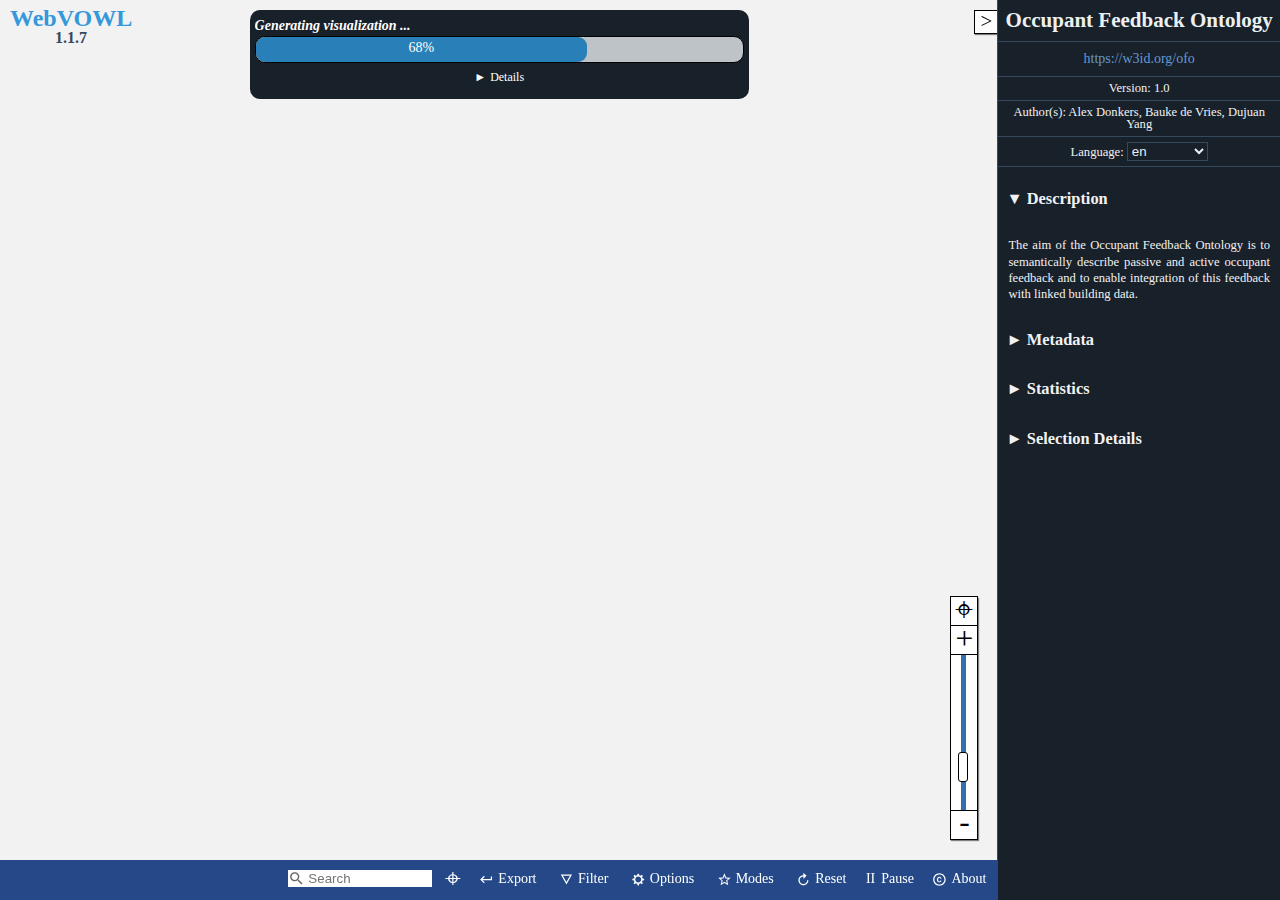
<file: docs/webvowl/index.html>
<!DOCTYPE html>
<html lang="en-us">

<head>
    <meta charset="utf-8" />
    <meta name="author" content="Vincent Link, Steffen Lohmann, Eduard Marbach, Stefan Negru, Vitalis Wiens" />
    <meta name="keywords" content="webvowl, vowl, visual notation, web ontology language, owl, rdf, ontology visualization, ontologies, semantic web" />
    <meta name="description" content="WebVOWL - Web-based Visualization of Ontologies" />
    <meta name="robots" content="noindex,nofollow" />
    <meta name="viewport" content="width=device-width, initial-scale=1.0, maximum-scale=1.0, user-scalable=no">
    <meta name="apple-mobile-web-app-capable" content="yes">
    <link rel="stylesheet" type="text/css" href="css/webvowl.css" />
    <link rel="stylesheet" type="text/css" href="css/webvowl.app.css" />
    <link rel="icon" href="favicon.ico" type="image/x-icon" />
    <title>WebVOWL</title>
</head>

<body>
    <main>
        <section id="canvasArea">
            <div id="browserCheck" class="hidden">
                WebVOWL does not work properly in Internet Explorer and Microsoft Edge.
                Please use another browser, such as
                <a href="http://www.mozilla.org/firefox/">Mozilla Firefox</a>
                or
                <a href="https://www.google.com/chrome/">Google Chrome</a>,
                to run WebVOWL.
                <label id="killWarning">Hide warning</label>
            </div>

            <div id="logo" class="noselect">
                <h2>WebVOWL
                    <br> <span>1.1.7</span>
                </h2>
            </div>


            <div id="loading-info" class="hidden">
                <div id="loading-progress" style="border-radius: 10px;">
                    <div class="hidden">Loading ontology...</div>
                    <div id="layoutLoadingProgressBarContainer" style="padding-bottom: 0;	white-space: nowrap;	overflow: hidden;	text-overflow: ellipsis;">
                        <h4 id="currentLoadingStep" style="margin: 0;font-style: italic; padding-bottom:0 ;	white-space: nowrap;	overflow: hidden;	text-overflow: ellipsis;">
                            Layout optimization</h4>
                        <div id="progressBarContext">
                            <div id="progressBarValue" class="busyProgressBar"></div>
                        </div>
                    </div>
                    <div id="loadingInfo_msgBox" style="padding-bottom: 0;padding-top:0">
                        <div id="show-loadingInfo-button" class="accordion-trigger noselect">Details</div>
                        <div id="loadingInfo-container">
                            <ul id="bulletPoint_container"></ul>
                        </div>
                    </div>
                    <div>
                        <span id="loadingIndicator_closeButton" class="">Close Warning</span>
                    </div>
                </div>
            </div>

            <div id="additionalInformationContainer">
                <div id="reloadCachedOntology" class="hidden" title="">

                    <svg viewBox="38 -12.5 18 18" class="reloadCachedOntologyIcon btn_shadowed" id="reloadSvgIcon">
                        <g>
                            <text id="svgStringText" dx="5px" dy="-1px" style="font-size:9px;">Reload ontology</text>
                            <path style="fill : #444; stroke-width:0;" d="m 42.277542,5.1367119 c -5.405,0 -10.444,1.577 -14.699,4.282 l -5.75,-5.75 0,16.1100001 16.11,0 -6.395,-6.395 c 3.18,-1.787 6.834,-2.82 10.734,-2.82 12.171,0 22.073,9.902 22.073,22.074 0,2.899 -0.577,5.664 -1.599,8.202 l 4.738,2.762 c 1.47,-3.363 2.288,-7.068 2.288,-10.964 0,-15.164 -12.337,-27.5010001 -27.5,-27.5010001 m 11.5,46.7460001 c -3.179,1.786 -6.826,2.827 -10.726,2.827 -12.171,0 -22.073,-9.902 -22.073,-22.073 0,-2.739 0.524,-5.35 1.439,-7.771 l -4.731,-2.851 c -1.375,3.271 -2.136,6.858 -2.136,10.622 0,15.164 12.336,27.5 27.5,27.5 5.406,0 10.434,-1.584 14.691,-4.289 l 5.758,5.759 0,-16.112 -16.111,0 6.389,6.388 z" transform="matrix(0.20,0,0,0.20,75,-10)">
                            </path>
                        </g>
                    </svg>
                    <span id="reloadCachedOntologyString" class="noselect" style="font-style: italic;font-size: 10px">Loaded cached ontology</span>
                </div>

                <div id="FPS_Statistics" class="hidden debugOption">FPS: 0<br>Nodes: 0<br>Links: 0</div>
                <span class="hidden debugOption" id="modeOfOperationString">mode of operation</span>

            </div>

            <div id="graph"></div>

            <div id="dragDropContainer" class="hidden">
                <div id="drag_dropOverlay"></div>

                <div id="drag_msg">
                    <svg id="drag_svg" style="position: absolute; left:25%;top:25%;width:50%; height:50%">
                        <g id="drag_icon_group">
                            <path id="drag_icon" style="fill : #444; stroke-width:0;" d="m 9.0000002,-8.9899999 -18.0000001,0 c -1.1000001,0 -1.9999991,0.9 -1.9999991,2 l 0,3.99 1.9999991,0 0,-4.01 18.0000001,0 0,14.0299996 -18.0000001,0 0,-4.02 -1.9999991,0 0,4.01 c 0,1.1 0.899999,1.98 1.9999991,1.98 l 18.0000001,0 c 1.1000008,0 2.0000008,-0.88 2.0000008,-1.98 l 0,-13.9999996 c 0,-1.11 -0.9,-2 -2.0000008,-2 z M -1,3.9999997 3.0000001,-3.3898305e-7 -1,-3.9999999 l 0,2.9999996 -9.999999,0 0,1.99999996 9.999999,0 0,3.00000004 z" transform="matrix(5.0,0,0,5.0,0,0)">
                            </path>
                            <path id="drag_icon_drop" class="hidden" style="fill : #444; stroke-width:0;" d="m 8.9900008,8.9999991 0,-18.0000001 c 0,-1.1 -0.9,-1.999999 -2,-1.999999 l -3.99,0 0,1.999999 4.01,0 0,18.0000001 -14.0299996,0 0,-18.0000001 4.02,0 0,-1.999999 -4.01,0 c -1.1,0 -1.98,0.899999 -1.98,1.999999 l 0,18.0000001 c 0,1.1000009 0.88,2.0000009 1.98,2.0000009 l 13.9999996,0 c 1.11,0 2,-0.9 2,-2.0000009 z M -3.9999988,-1.0000011 1.2389831e-6,2.999999 4.0000008,-1.0000011 l -2.9999996,0 0,-9.9999989 -1.99999996,0 0,9.9999989 -3.00000004,0 z" transform="matrix(5.0,0,0,5.0,0,0)">
                            </path>
                        </g>
                    </svg>
                    <span id="drag_msg_text" style="font-size:14px">Drag ontology file here.</span>
                </div>
            </div>
            <div class="noselect">
                <span id="leftSideBarCollapseButton" class="btn_shadowed hidden"> > </span>
            </div>
            <div class="noselect"><span id="sidebarExpandButton" class="btn_shadowed"> > </span></div>

            <div id="containerForLeftSideBar">
                <div id="leftSideBar">
                    <div id="leftSideBarContent" class="hidden">
                        <h2 id="leftHeader">Default Element</h2>
                        <h3 class=" selectedDefaultElement accordion-trigger noselect accordion-trigger-active" id="defaultClass" title="owl:Class">Class: owl:Class
                        </h3>
                        <div id="classContainer" class="accordion-container ">
                        </div>
                        <h3 class="selectedDefaultElement accordion-trigger noselect accordion-trigger-active" title="owl:objectProperty" id="defaultProperty">Property: owl:objectProperty
                        </h3>
                        <div id="propertyContainer" class="accordion-container ">
                        </div>
                        <h3 class="selectedDefaultElement accordion-trigger noselect accordion-trigger-active" title="rdfs:Literal" id="defaultDatatype">Datatype: rdfs:Literal
                        </h3>
                        <div id="datatypeContainer" class="accordion-container ">
                        </div>
                    </div>
                </div>
            </div>
            <div id="menuContainer">
                <!--Ontology Menu-->
                <ul id="m_select" class="toolTipMenu noselect">
                    <li><a href="#foaf" id="foaf">Friend of a Friend (FOAF) vocabulary</a></li>
                    <li><a href="#goodrelations" id="goodrelations">GoodRelations Vocabulary for E-Commerce</a></li>
                    <li><a href="#muto" id="muto">Modular and Unified Tagging Ontology (MUTO)</a></li>
                    <li><a href="#ontovibe" id="ontovibe">Ontology Visualization Benchmark (OntoViBe)</a></li>
                    <li><a href="#personasonto" id="personasonto">Personas Ontology (PersonasOnto)</a></li>
                    <li><a href="#sioc" id="sioc">SIOC (Semantically-Interlinked Online Communities) Core Ontology</a></li>


                    <li class="option" id="converter-option">
                        <form class="converter-form" id="iri-converter-form">
                            <label for="iri-converter-input">Custom Ontology:</label>

                            <input type="text" id="iri-converter-input" placeholder="Enter ontology IRI">
                            <button type="submit" id="iri-converter-button" disabled>Visualize</button>
                        </form>
                        <div class="converter-form">
                            <input class="hidden" type="file" id="file-converter-input" autocomplete="off">
                            <label class="truncate" id="file-converter-label" for="file-converter-input">Select ontology
                                file</label>
                            <button type="submit" id="file-converter-button" disabled>
                                Upload
                            </button>

                        </div>
                        <div id="emptyContainer">
                            <a href="#opts=editorMode=true;#new_ontology1" id="empty" style="pointer-events:none; padding-left:0">Create new ontology</a>
                        </div>
                        <div>
                            <!--<button class="debugOption" type="submit" id="direct-text-input">-->
                            <!--Direct input-->
                            <!--</button>-->
                        </div>
                    </li>

                </ul>
                <!--Export Menu-->
                <ul id="m_export" class="toolTipMenu noselect">
                    <li><a href="#" download id="exportJson">Export as JSON</a></li>
                    <li><a href="#" download id="exportSvg">Export as SVG</a></li>
                    <li><a href="#" download id="exportTex">Export as TeX <label style="font-size: 10px">(alpha)</label></a>
                    </li>
                    <li><a href="#" download id="exportTurtle">Export as TTL <label style="font-size: 10px">(alpha)</label></a>
                    </li>

                    <li class="option" id="emptyLiHover">
                        <div>
                            <form class="converter-form" id="url-copy-form">
                                <label for="exportedUrl">Export as URL:</label>
                                <input type="text" id="exportedUrl" placeholder="#">
                                <button id="copyBt" title="Copy to clipboard">Copy</button>
                            </form>
                        </div>
                    </li>
                </ul>
                <!--Filter Menu-->
                <ul id="m_filter" class="toolTipMenu noselect">
                    <li class="toggleOption" id="datatypeFilteringOption"></li>
                    <li class="toggleOption" id="objectPropertyFilteringOption"></li>
                    <li class="toggleOption" id="subclassFilteringOption"></li>
                    <li class="toggleOption" id="disjointFilteringOption"></li>
                    <li class="toggleOption" id="setOperatorFilteringOption"></li>
                    <li class="slideOption" id="nodeDegreeFilteringOption"></li>
                </ul>
                <!--Options Menu -->
                <ul id="m_config" class="toolTipMenu noselect">
                    <li class="toggleOption" id="zoomSliderOption"></li>

                    <li class="slideOption" id="classSliderOption"></li>
                    <li class="slideOption" id="datatypeSliderOption"></li>
                    <li class="toggleOption" id="dynamicLabelWidth"></li>
                    <li class="slideOption" id="maxLabelWidthSliderOption"></li>
                    <li class="toggleOption" id="nodeScalingOption"></li>
                    <li class="toggleOption" id="compactNotationOption"></li>
                    <li class="toggleOption" id="colorExternalsOption"></li>
                </ul>
                <!--Modes Menu -->
                <ul id="m_modes" class="toolTipMenu noselect">
                    <li class="toggleOption" id="editMode"></li>
                    <li class="toggleOption" id="pickAndPinOption"></li>
                </ul>

                <!--Debug Menu -->
                <ul id="m_debug" class="toolTipMenu noselect">
                    <li class=" toggleOption" id="useAccuracyHelper"></li>
                    <li class=" toggleOption" id="showDraggerObject"></li>
                    <li class=" toggleOption" id="showFPS_Statistics"></li>
                    <li class=" toggleOption" id="showModeOfOperation"></li>
                </ul>


                <!--About Menu-->
                <ul id="m_about" class="toolTipMenu">
                    <li><a href="license.txt" target="_blank">MIT License &copy; 2014-2019</a></li>
                    <li id="credits" class="option">WebVOWL Developers:<br />
                        Vincent Link, Steffen Lohmann, Eduard Marbach, Stefan Negru, Vitalis Wiens
                    </li>
                    <li id="credits" class="option">WIDOCO integration:<br /> Daniel Garijo, Jacobus Geluk
                    </li>

                    <li><a href="http://vowl.visualdataweb.org/webvowl.html#releases" target="_blank">Version: <%= version
                    %><br />(release history)</a></li>

                    <li><a href="http://purl.org/vowl/" target="_blank">VOWL Specification &raquo;</a></li>
                </ul>
                <ul id="m_search" class="toolTipMenu"></ul>
            </div>
            <div class="noselect" id="swipeBarContainer">
                <ul id="menuElementContainer">
                    <li id="c_search" class="inner-addon left-addon">
                        <i class="searchIcon">
                            <svg viewBox="0 0 24 24" height="100%" width="100%" style="pointer-events: none; display: block;">
                                <g>
                                    <path id="magnifyingGlass" style="fill : #666; stroke-width:0;" d="M15.5 14h-.79l-.28-.27C15.41 12.59 16 11.11 16 9.5 16 5.91 13.09 3 9.5 3S3 5.91 3 9.5 5.91 16 9.5 16c1.61 0 3.09-.59 4.23-1.57l.27.28v.79l5 4.99L20.49 19l-4.99-5zm-6 0C7.01 14 5 11.99 5 9.5S7.01 5 9.5 5 14 7.01 14 9.5 11.99 14 9.5 14z">
                                    </path>
                                </g>
                            </svg>
                        </i>
                        <input class="searchInputText" type="text" id="search-input-text" placeholder="Search">
                    </li>
                    <li id="c_locate">
                        <a style="padding: 0 8px 5px 8px;" draggable="false" title="Nothing to locate, enter search term." href="#" id="locateSearchResult">&#8982;
                        </a>
                    </li>
                    <!--
                    <li id="c_select">
                        <a draggable="false" href="#">
                            <i>
                                <svg viewBox="0 0 24 24" class="menuElementSvgElement">
                                    <g>
                                        <path style="fill : #fff; stroke-width:0;" d="M3 15h18v-2H3v2zm0 4h18v-2H3v2zm0-8h18V9H3v2zm0-6v2h18V5H3z" transform="matrix(0.75,0,0,0.75,3.5,2.5)">
                                        </path>
                                    </g>
                                </svg>
                            </i> Ontology</a>
                    </li>-->
                    <li id="c_export"><a draggable="false" href="#">
                            <i>
                                <svg viewBox="0 0 24 24" class="menuElementSvgElement">
                                    <g>
                                        <path style="fill : #fff; stroke-width:0;" d="M19 7v4H5.83l3.58-3.59L8 6l-6 6 6 6 1.41-1.41L5.83 13H21V7z" transform="matrix(0.75,0,0,0.75,3.5,2.5)">
                                        </path>
                                    </g>
                                </svg>
                            </i> Export</a></li>
                    <li id="c_filter"><a draggable="false" href="#">
                            <i>
                                <svg viewBox="0 0 24 24" class="menuElementSvgElement">
                                    <g>
                                        <path style="fill : #fff; stroke-width:0;" d="M3 4l9 16 9-16H3zm3.38 2h11.25L12 16 6.38 6z" transform="matrix(0.75,0,0,0.75,3.5,2.5)">
                                        </path>
                                    </g>
                                </svg>
                            </i>Filter</a></li>
                    <li id="c_config"><a draggable="false" href="#">
                            <i>
                                <svg viewBox="0 0 24 24" class="menuElementSvgElement">
                                    <g>
                                        <path style="fill : #fff; stroke-width:0;" d="m 21.163138,13.127428 0,-2.356764 -2.546629,-0.424622 C 18.439272,9.5807939 18.137791,8.8661419 17.733863,8.218291 L 19.2356,6.116978 17.569296,4.450673 15.466841,5.951269 C 14.818953,5.548483 14.104338,5.24586 13.33909,5.067482 l -0.424622,-2.545488 -2.356764,0 -0.424622,2.545488 C 9.3689769,5.24586 8.6531829,5.548519 8.0053319,5.951269 l -2.102455,-1.500596 -1.666304,1.666305 1.501737,2.101313 c -0.403928,0.6467469 -0.705409,1.3625029 -0.882646,2.127751 l -2.546629,0.424622 0,2.356764 2.546629,0.424622 c 0.177237,0.765248 0.478718,1.4799 0.882646,2.127751 l -1.501737,2.102455 1.666304,1.666304 2.103596,-1.501737 c 0.646747,0.403928 1.362504,0.705409 2.1266091,0.882646 l 0.424622,2.546629 2.356764,0 0.424622,-2.546629 c 0.764106,-0.177237 1.4799,-0.478718 2.127751,-0.882646 l 2.102455,1.501737 1.666304,-1.666304 -1.501737,-2.102455 c 0.403928,-0.647888 0.705409,-1.363645 0.882646,-2.127751 l 2.546629,-0.424622 z m -9.427053,3.535144 c -2.6030431,0 -4.7135241,-2.110517 -4.7135241,-4.713527 0,-2.6030071 2.110518,-4.713525 4.7135241,-4.713525 2.60301,0 4.713527,2.1105179 4.713527,4.713525 0,2.60301 -2.110481,4.713527 -4.713527,4.713527 z" transform="matrix(0.75,0,0,0.75,3.5,2.5)">
                                        </path>
                                    </g>
                                </svg>
                            </i>Options</a>
                    </li>
                    <li id="c_modes"><a draggable="false" href="#">
                            <i>
                                <svg viewBox="0 0 24 24" class="menuElementSvgElement">
                                    <g>
                                        <path style="fill : #fff; stroke-width:0;" d="M22 9.24l-7.19-.62L12 2 9.19 8.63 2 9.24l5.46 4.73L5.82 21 12 17.27 18.18 21l-1.63-7.03L22 9.24zM12 15.4l-3.76 2.27 1-4.28-3.32-2.88 4.38-.38L12 6.1l1.71 4.04 4.38.38-3.32 2.88 1 4.28L12 15.4z" transform="matrix(0.75,0,0,0.75,3.5,2.5)">
                                        </path>
                                    </g>
                                </svg>
                            </i>Modes</a></li>
                    <li id="c_reset"><a draggable="false" id="reset-button" href="#" type="reset">
                            <i>
                                <svg viewBox="0 0 24 24" class="menuElementSvgElement">
                                    <g>
                                        <path style="fill : #fff; stroke-width:0;" d="m 12,5 0,-4 5,5 -5,5 0,-4 c -3.31,0 -6,2.69 -6,6 0,3.31 2.69,6 6,6 3.31,0 6,-2.69 6,-6 l 2,0 c 0,4.42 -3.58,8 -8,8 C 7.58,21 4,17.42 4,13 4,8.58 7.58,5 12,5 Z" transform="matrix(0.75,0,0,0.75,3.5,2.5)">
                                        </path>
                                    </g>
                                </svg>
                            </i>Reset</a></li>
                    <li id="c_pause"><a draggable="false" id="pause-button" href="#" style="padding: 9px 8px 12px 8px;">Pause</a>
                    </li>
                    <li id="c_debug" class="debugOption"><a id="debugMenuHref" draggable="false" href="#">
                            <i>
                                <svg viewBox="0 0 24 24" class="menuElementSvgElement">
                                    <g>
                                        <path style="fill : #fff; stroke-width:0;" d="M 20,8 17.19,8 C 16.74,7.22 16.12,6.55 15.37,6.04 L 17,4.41 15.59,3 13.42,5.17 C 12.96,5.06 12.49,5 12,5 11.51,5 11.04,5.06 10.59,5.17 L 8.41,3 7,4.41 8.62,6.04 C 7.88,6.55 7.26,7.22 6.81,8 L 4,8 4,10 6.09,10 C 6.04,10.33 6,10.66 6,11 l 0,1 -2,0 0,2 2,0 0,1 c 0,0.34 0.04,0.67 0.09,1 L 4,16 l 0,2 2.81,0 c 1.04,1.79 2.97,3 5.19,3 2.22,0 4.15,-1.21 5.19,-3 l 2.81,0 0,-2 -2.09,0 C 17.96,15.67 18,15.34 18,15 l 0,-1 2,0 0,-2 -2,0 0,-1 c 0,-0.34 -0.04,-0.67 -0.09,-1 L 20,10 Z m -4,4 0,3 c 0,0.22 -0.03,0.47 -0.07,0.7 L 15.83,16.35 15.46,17 C 14.74,18.24 13.42,19 12,19 10.58,19 9.26,18.23 8.54,17 L 8.17,16.36 8.07,15.71 C 8.03,15.47 8,15.22 8,15 L 8,11 C 8,10.78 8.03,10.53 8.07,10.3 L 8.17,9.65 8.54,9 C 8.84,8.48 9.26,8.03 9.75,7.69 L 10.32,7.3 11.06,7.12 C 11.37,7.04 11.69,7 12,7 c 0.32,0 0.63,0.04 0.95,0.12 l 0.68,0.16 0.61,0.42 c 0.5,0.34 0.91,0.78 1.21,1.31 l 0.38,0.65 0.1,0.65 C 15.97,10.53 16,10.78 16,11 Z" transform="matrix(0.75,0,0,0.75,3.5,2.5)">
                                        </path>
                                    </g>
                                </svg>
                            </i>
                            Debug</a></li>
                    <li id="c_about"><a draggable="false" href="#">
                            <i>
                                <svg viewBox="0 0 24 24" class="menuElementSvgElement">
                                    <g>
                                        <path style="fill : #fff; stroke-width:0;" d="m 10.08,10.86 c 0.05,-0.33 0.16,-0.62 0.3,-0.87 0.14,-0.25 0.34,-0.46 0.59,-0.62 0.24,-0.15 0.54,-0.22 0.91,-0.23 0.23,0.01 0.44,0.05 0.63,0.13 0.2,0.09 0.38,0.21 0.52,0.36 0.14,0.15 0.25,0.33 0.34,0.53 0.09,0.2 0.13,0.42 0.14,0.64 l 1.79,0 C 15.28,10.33 15.19,9.9 15.02,9.51 14.85,9.12 14.62,8.78 14.32,8.5 14.02,8.22 13.66,8 13.24,7.84 12.82,7.68 12.36,7.61 11.85,7.61 11.2,7.61 10.63,7.72 10.15,7.95 9.67,8.18 9.27,8.48 8.95,8.87 8.63,9.26 8.39,9.71 8.24,10.23 8.09,10.75 8,11.29 8,11.87 l 0,0.27 c 0,0.58 0.08,1.12 0.23,1.64 0.15,0.52 0.39,0.97 0.71,1.35 0.32,0.38 0.72,0.69 1.2,0.91 0.48,0.22 1.05,0.34 1.7,0.34 0.47,0 0.91,-0.08 1.32,-0.23 0.41,-0.15 0.77,-0.36 1.08,-0.63 0.31,-0.27 0.56,-0.58 0.74,-0.94 0.18,-0.36 0.29,-0.74 0.3,-1.15 l -1.79,0 c -0.01,0.21 -0.06,0.4 -0.15,0.58 -0.09,0.18 -0.21,0.33 -0.36,0.46 -0.15,0.13 -0.32,0.23 -0.52,0.3 -0.19,0.07 -0.39,0.09 -0.6,0.1 C 11.5,14.86 11.2,14.79 10.97,14.64 10.72,14.48 10.52,14.27 10.38,14.02 10.24,13.77 10.13,13.47 10.08,13.14 10.03,12.81 10,12.47 10,12.14 l 0,-0.27 c 0,-0.35 0.03,-0.68 0.08,-1.01 z M 12,2 C 6.48,2 2,6.48 2,12 2,17.52 6.48,22 12,22 17.52,22 22,17.52 22,12 22,6.48 17.52,2 12,2 Z m 0,18 C 7.59,20 4,16.41 4,12 4,7.59 7.59,4 12,4 c 4.41,0 8,3.59 8,8 0,4.41 -3.59,8 -8,8 z" transform="matrix(0.75,0,0,0.75,3.5,2.5)">
                                        </path>
                                    </g>
                                </svg>
                            </i>
                            About</a></li>
                </ul>
            </div>
            <div class="noselect" id="scrollRightButton"></div>
            <div class="noselect" id="scrollLeftButton"></div>
            <div id="zoomSlider" class="btn_shadowed">
                <p class="noselect" id="centerGraphButton">&#8982;</p>
                <p class="noselect" id="zoomInButton">+</p>
                <p class="noselect" id="zoomSliderParagraph"></p>
                <p class="noselect" id="zoomOutButton">-</p>
            </div>
        </section>
        <aside id="detailsArea" style="background-color: #18202A;">
            <section id="generalDetailsEdit" class="hidden">
                <h1 id="editHeader" style="font-size: 1.1em;">Editing Options</h1>
                <h3 class="accordion-trigger noselect accordion-trigger-active">Ontology</h3>
                <div>
                    <!--begin of ontology metaData -->
                    <div class="textLineEditWithLabel">
                        <form class="converter-form-Editor " id="titleEditForm">
                            <label class="EditLabelForInput" id="titleEditor-label" for="titleEditor" title="Ontology title as dc:title">Title:</label>
                            <input class="modifiedInputStyle" type="text" id="titleEditor" autocomplete="off" value="">
                        </form>
                    </div>
                    <div class="textLineEditWithLabel">
                        <form class="converter-form-Editor " id="iriEditForm">
                            <label class="EditLabelForInput" id="iriEditor-label" for="iriEditor">IRI:</label>
                            <input type="text" id="iriEditor" autocomplete="off" value="">
                        </form>
                    </div>
                    <div class="textLineEditWithLabel">
                        <form class="converter-form-Editor " id="versionEditForm">
                            <label class="EditLabelForInput" id="versionEditor-label" for="versionEditor" title="Ontology version number as owl:versionInfo">Version:</label>
                            <input type="text" id="versionEditor" value="" autocomplete="off">
                        </form>
                    </div>
                    <div class="textLineEditWithLabel">
                        <form class="converter-form-Editor " id="authorsEditForm">
                            <label class="EditLabelForInput" id="authorsEditor-label" for="authorsEditor" title="Ontology authors as dc:creator">Authors:</label>
                            <input type="text" id="authorsEditor" value="" autocomplete="off">
                        </form>
                    </div>
                    <h4 class="subAccordion accordion-trigger noselect">Prefix</h4>
                    <div class="subAccordionDescription" id="containerForPrefixURL">
                        <div id="prefixURL_Description">
                            <span class="boxed ">Prefix</span>
                            <span class="boxed">IRI</span>
                        </div>
                        <div id="prefixURL_Container"></div>
                        <div align="center" id="containerForAddPrefixButton">
                            <button id="addPrefixButton">Add Prefix</button>
                        </div>
                    </div>
                </div>
                <!--end of ontology metaData -->

                <h3 class="accordion-trigger noselect">Description</h3>
                <div>
                    <textarea rows="4" cols="25" title="Ontology description as dc:description" class="descriptionTextClass" id="descriptionEditor"></textarea>
                </div>
                <h3 class="accordion-trigger noselect accordion-trigger-active">Selected Element</h3>
                <div>
                    <div id="selectedElementProperties" class="hidden">
                        <div class="textLineEditWithLabel">
                            <form class="converter-form-Editor " id="element_iriEditForm">
                                <label class="EditLabelForInput" id="element_iriEditor-label" for="element_iriEditor">IRI:</label>
                                <input type="text" id="element_iriEditor" autocomplete="off" value="">
                            </form>
                        </div>
                        <div class="textLineEditWithLabel">
                            <form class="converter-form-Editor " id="element_labelEditForm">
                                <label class="EditLabelForInput" id="element_labelEditor-label" for="element_labelEditor">Label:</label>
                                <input type="text" id="element_labelEditor" autocomplete="off" value="">
                            </form>
                        </div>
                        <div class="textLineEditWithLabel">
                            <form class="converter-form-Editor" id="typeEditForm">
                                <label class="EditLabelForInput" id="typeEditor-label" for="typeEditor">Type:</label>
                                <select id="typeEditor" class="dropdownMenuClass"></select>
                            </form>
                            <form class="converter-form-Editor" id="typeEditForm_datatype">
                                <label class="EditLabelForInput" id="typeEditor_datatype-label" for="typeEditor_datatype">Datatype:</label>
                                <select id="typeEditor_datatype" class="dropdownMenuClass"></select>
                            </form>
                        </div>
                        <div class="textLineEditWithLabel" id="property_characteristics_Container"> Characteristics:
                            <div id="property_characteristics_Selection" style="padding-top:2px;"></div>
                        </div>

                    </div>
                    <div id="selectedElementPropertiesEmptyHint">
                        Select an element in the visualization.
                    </div>
                </div>

            </section>
            <section id="generalDetails" class="hidden">
                <h1 id="title"></h1>
                <span><a id="about" href=""></a></span>
                <h5>Version: <span id="version"></span></h5>
                <h5>Author(s): <span>Alex Donkers, Bauke de Vries, Dujuan Yang</span></h5>
                <h5>
                    <label>Language: <select id="language" name="language" size="1"></select></label>
                </h5>
                <h3 class="accordion-trigger noselect accordion-trigger-active">Description</h3>
                <div class="accordion-container scrollable">
                    <p id="description"></p>
                </div>
                <h3 class="accordion-trigger noselect">Metadata</h3>
                <div id="ontology-metadata" class="accordion-container"></div>
                <h3 class="accordion-trigger noselect">Statistics</h3>
                <div class="accordion-container">
                    <p class="statisticDetails">Classes: <span id="classCount"></span></p>
                    <p class="statisticDetails">Object prop.: <span id="objectPropertyCount"></span></p>
                    <p class="statisticDetails">Datatype prop.: <span id="datatypePropertyCount"></span></p>
                    <div class="small-whitespace-separator"></div>
                    <p class="statisticDetails">Individuals: <span id="individualCount"></span></p>
                    <div class="small-whitespace-separator"></div>
                    <p class="statisticDetails">Nodes: <span id="nodeCount"></span></p>
                    <p class="statisticDetails">Edges: <span id="edgeCount"></span></p>
                </div>
                <h3 class="accordion-trigger noselect" id="selection-details-trigger">Selection Details</h3>
                <div class="accordion-container" id="selection-details">
                    <div id="classSelectionInformation" class="hidden">
                        <p class="propDetails">Name: <span id="name"></span></p>
                        <p class="propDetails">Type: <span id="typeNode"></span></p>
                        <p class="propDetails">Equiv.: <span id="classEquivUri"></span></p>
                        <p class="propDetails">Disjoint: <span id="disjointNodes"></span></p>
                        <p class="propDetails">Charac.: <span id="classAttributes"></span></p>
                        <p class="propDetails">Individuals: <span id="individuals"></span></p>
                        <p class="propDetails">Description: <span id="nodeDescription"></span></p>
                        <p class="propDetails">Comment: <span id="nodeComment"></span></p>
                    </div>
                    <div id="propertySelectionInformation" class="hidden">
                        <p class="propDetails">Name: <span id="propname"></span></p>
                        <p class="propDetails">Type: <span id="typeProp"></span></p>
                        <p id="inverse" class="propDetails">Inverse: <span></span></p>
                        <p class="propDetails">Domain: <span id="domain"></span></p>
                        <p class="propDetails">Range: <span id="range"></span></p>
                        <p class="propDetails">Subprop.: <span id="subproperties"></span></p>
                        <p class="propDetails">Superprop.: <span id="superproperties"></span></p>
                        <p class="propDetails">Equiv.: <span id="propEquivUri"></span></p>
                        <p id="infoCardinality" class="propDetails">Cardinality: <span></span></p>
                        <p id="minCardinality" class="propDetails">Min. cardinality: <span></span></p>
                        <p id="maxCardinality" class="propDetails">Max. cardinality: <span></span></p>
                        <p class="propDetails">Charac.: <span id="propAttributes"></span></p>
                        <p class="propDetails">Description: <span id="propDescription"></span></p>
                        <p class="propDetails">Comment: <span id="propComment"></span></p>
                    </div>
                    <div id="noSelectionInformation">
                        <p><span>Select an element in the visualization.</span></p>
                    </div>
                </div>
            </section>
        </aside>
        <div id="blockGraphInteractions" class="hidden"></div>
        <div id="WarningErrorMessagesContainer" class="">
            <div id="WarningErrorMessages" class="">
            </div>
        </div>

        <div id="DirectInputContent" class="hidden">
            <div id="direct-text-input-container">
                <textarea rows="4" cols="25" title="Direct Text input as JSON(experimental)" class="directTextInputStyle" id="directInputTextArea"></textarea>
                <div id="di_controls">
                    <ul>
                        <li>
                            <button id="directUploadBtn">Upload</button>
                        </li>
                        <li>
                            <button id="close_directUploadBtn">Close</button>
                        </li>
                        <li id="Error_onLoad" class="hidden">Some text if ERROR</li>
                    </ul>
                </div>
            </div>


        </div>


    </main>
    <script src="js/d3.min.js"></script>
    <script src="js/webvowl.js"></script>
    <script src="js/webvowl.app.js"></script>
    <script>
        window.onload = webvowl.app().initialize;
    </script>
</body>

</html>
</file>
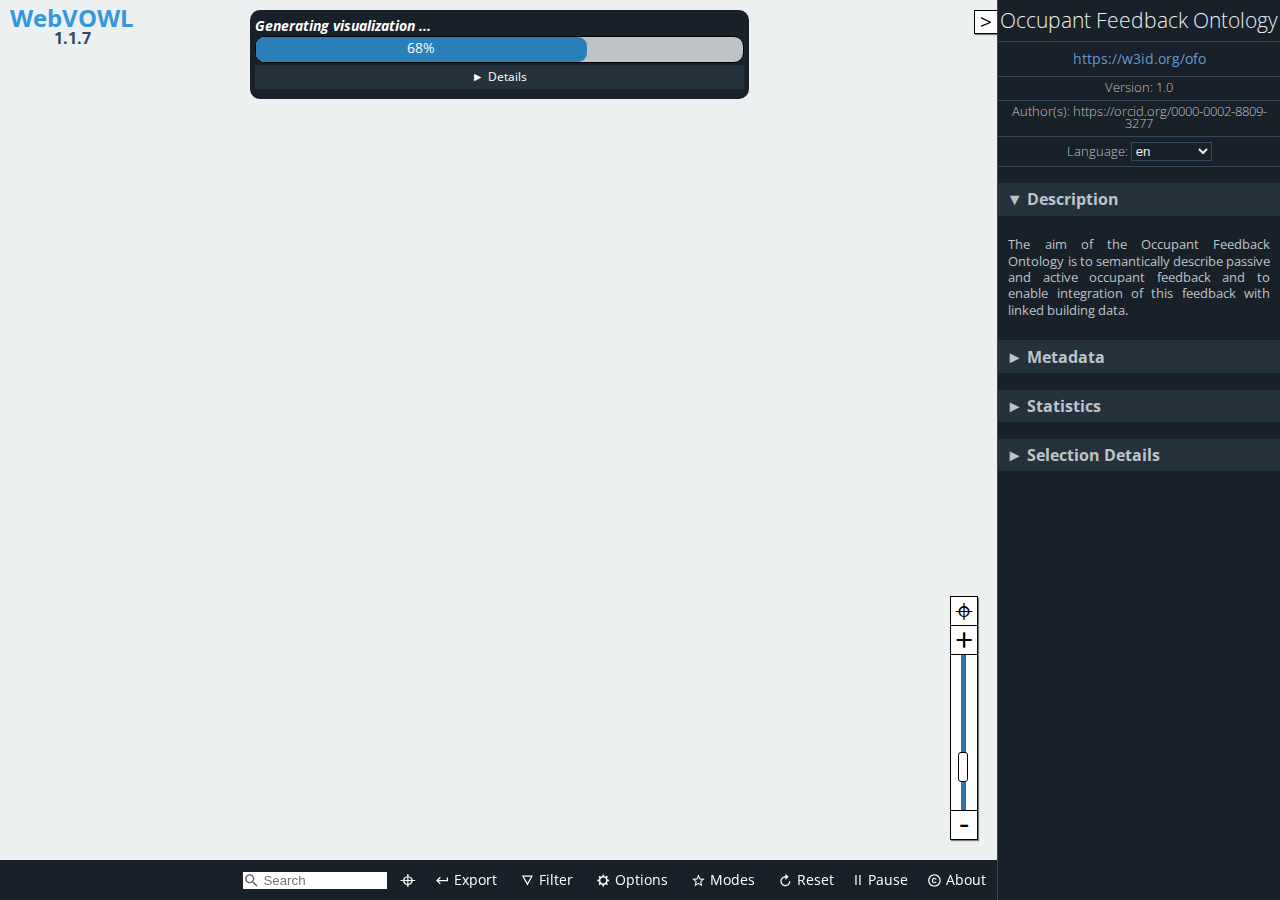
<file: myDocumentation/webvowl/index.html>
<!DOCTYPE html>
<html lang="en-us">

<head>
    <meta charset="utf-8" />
    <meta name="author" content="Vincent Link, Steffen Lohmann, Eduard Marbach, Stefan Negru, Vitalis Wiens" />
    <meta name="keywords" content="webvowl, vowl, visual notation, web ontology language, owl, rdf, ontology visualization, ontologies, semantic web" />
    <meta name="description" content="WebVOWL - Web-based Visualization of Ontologies" />
    <meta name="robots" content="noindex,nofollow" />
    <meta name="viewport" content="width=device-width, initial-scale=1.0, maximum-scale=1.0, user-scalable=no">
    <meta name="apple-mobile-web-app-capable" content="yes">
    <link rel="stylesheet" type="text/css" href="css/webvowl.css" />
    <link rel="stylesheet" type="text/css" href="css/webvowl.app.css" />
    <link rel="icon" href="favicon.ico" type="image/x-icon" />
    <title>WebVOWL</title>
</head>

<body>
    <main>
        <section id="canvasArea">
            <div id="browserCheck" class="hidden">
                WebVOWL does not work properly in Internet Explorer and Microsoft Edge.
                Please use another browser, such as
                <a href="http://www.mozilla.org/firefox/">Mozilla Firefox</a>
                or
                <a href="https://www.google.com/chrome/">Google Chrome</a>,
                to run WebVOWL.
                <label id="killWarning">Hide warning</label>
            </div>

            <div id="logo" class="noselect">
                <h2>WebVOWL
                    <br> <span>1.1.7</span>
                </h2>
            </div>


            <div id="loading-info" class="hidden">
                <div id="loading-progress" style="border-radius: 10px;">
                    <div class="hidden">Loading ontology...</div>
                    <div id="layoutLoadingProgressBarContainer" style="padding-bottom: 0;	white-space: nowrap;	overflow: hidden;	text-overflow: ellipsis;">
                        <h4 id="currentLoadingStep" style="margin: 0;font-style: italic; padding-bottom:0 ;	white-space: nowrap;	overflow: hidden;	text-overflow: ellipsis;">
                            Layout optimization</h4>
                        <div id="progressBarContext">
                            <div id="progressBarValue" class="busyProgressBar"></div>
                        </div>
                    </div>
                    <div id="loadingInfo_msgBox" style="padding-bottom: 0;padding-top:0">
                        <div id="show-loadingInfo-button" class="accordion-trigger noselect">Details</div>
                        <div id="loadingInfo-container">
                            <ul id="bulletPoint_container"></ul>
                        </div>
                    </div>
                    <div>
                        <span id="loadingIndicator_closeButton" class="">Close Warning</span>
                    </div>
                </div>
            </div>

            <div id="additionalInformationContainer">
                <div id="reloadCachedOntology" class="hidden" title="">

                    <svg viewBox="38 -12.5 18 18" class="reloadCachedOntologyIcon btn_shadowed" id="reloadSvgIcon">
                        <g>
                            <text id="svgStringText" dx="5px" dy="-1px" style="font-size:9px;">Reload ontology</text>
                            <path style="fill : #444; stroke-width:0;" d="m 42.277542,5.1367119 c -5.405,0 -10.444,1.577 -14.699,4.282 l -5.75,-5.75 0,16.1100001 16.11,0 -6.395,-6.395 c 3.18,-1.787 6.834,-2.82 10.734,-2.82 12.171,0 22.073,9.902 22.073,22.074 0,2.899 -0.577,5.664 -1.599,8.202 l 4.738,2.762 c 1.47,-3.363 2.288,-7.068 2.288,-10.964 0,-15.164 -12.337,-27.5010001 -27.5,-27.5010001 m 11.5,46.7460001 c -3.179,1.786 -6.826,2.827 -10.726,2.827 -12.171,0 -22.073,-9.902 -22.073,-22.073 0,-2.739 0.524,-5.35 1.439,-7.771 l -4.731,-2.851 c -1.375,3.271 -2.136,6.858 -2.136,10.622 0,15.164 12.336,27.5 27.5,27.5 5.406,0 10.434,-1.584 14.691,-4.289 l 5.758,5.759 0,-16.112 -16.111,0 6.389,6.388 z" transform="matrix(0.20,0,0,0.20,75,-10)">
                            </path>
                        </g>
                    </svg>
                    <span id="reloadCachedOntologyString" class="noselect" style="font-style: italic;font-size: 10px">Loaded cached ontology</span>
                </div>

                <div id="FPS_Statistics" class="hidden debugOption">FPS: 0<br>Nodes: 0<br>Links: 0</div>
                <span class="hidden debugOption" id="modeOfOperationString">mode of operation</span>

            </div>

            <div id="graph"></div>

            <div id="dragDropContainer" class="hidden">
                <div id="drag_dropOverlay"></div>

                <div id="drag_msg">
                    <svg id="drag_svg" style="position: absolute; left:25%;top:25%;width:50%; height:50%">
                        <g id="drag_icon_group">
                            <path id="drag_icon" style="fill : #444; stroke-width:0;" d="m 9.0000002,-8.9899999 -18.0000001,0 c -1.1000001,0 -1.9999991,0.9 -1.9999991,2 l 0,3.99 1.9999991,0 0,-4.01 18.0000001,0 0,14.0299996 -18.0000001,0 0,-4.02 -1.9999991,0 0,4.01 c 0,1.1 0.899999,1.98 1.9999991,1.98 l 18.0000001,0 c 1.1000008,0 2.0000008,-0.88 2.0000008,-1.98 l 0,-13.9999996 c 0,-1.11 -0.9,-2 -2.0000008,-2 z M -1,3.9999997 3.0000001,-3.3898305e-7 -1,-3.9999999 l 0,2.9999996 -9.999999,0 0,1.99999996 9.999999,0 0,3.00000004 z" transform="matrix(5.0,0,0,5.0,0,0)">
                            </path>
                            <path id="drag_icon_drop" class="hidden" style="fill : #444; stroke-width:0;" d="m 8.9900008,8.9999991 0,-18.0000001 c 0,-1.1 -0.9,-1.999999 -2,-1.999999 l -3.99,0 0,1.999999 4.01,0 0,18.0000001 -14.0299996,0 0,-18.0000001 4.02,0 0,-1.999999 -4.01,0 c -1.1,0 -1.98,0.899999 -1.98,1.999999 l 0,18.0000001 c 0,1.1000009 0.88,2.0000009 1.98,2.0000009 l 13.9999996,0 c 1.11,0 2,-0.9 2,-2.0000009 z M -3.9999988,-1.0000011 1.2389831e-6,2.999999 4.0000008,-1.0000011 l -2.9999996,0 0,-9.9999989 -1.99999996,0 0,9.9999989 -3.00000004,0 z" transform="matrix(5.0,0,0,5.0,0,0)">
                            </path>
                        </g>
                    </svg>
                    <span id="drag_msg_text" style="font-size:14px">Drag ontology file here.</span>
                </div>
            </div>
            <div class="noselect">
                <span id="leftSideBarCollapseButton" class="btn_shadowed hidden"> > </span>
            </div>
            <div class="noselect"><span id="sidebarExpandButton" class="btn_shadowed"> > </span></div>

            <div id="containerForLeftSideBar">
                <div id="leftSideBar">
                    <div id="leftSideBarContent" class="hidden">
                        <h2 id="leftHeader">Default Element</h2>
                        <h3 class=" selectedDefaultElement accordion-trigger noselect accordion-trigger-active" id="defaultClass" title="owl:Class">Class: owl:Class
                        </h3>
                        <div id="classContainer" class="accordion-container ">
                        </div>
                        <h3 class="selectedDefaultElement accordion-trigger noselect accordion-trigger-active" title="owl:objectProperty" id="defaultProperty">Property: owl:objectProperty
                        </h3>
                        <div id="propertyContainer" class="accordion-container ">
                        </div>
                        <h3 class="selectedDefaultElement accordion-trigger noselect accordion-trigger-active" title="rdfs:Literal" id="defaultDatatype">Datatype: rdfs:Literal
                        </h3>
                        <div id="datatypeContainer" class="accordion-container ">
                        </div>
                    </div>
                </div>
            </div>
            <div id="menuContainer">
                <!--Ontology Menu-->
                <ul id="m_select" class="toolTipMenu noselect">
                    <li><a href="#foaf" id="foaf">Friend of a Friend (FOAF) vocabulary</a></li>
                    <li><a href="#goodrelations" id="goodrelations">GoodRelations Vocabulary for E-Commerce</a></li>
                    <li><a href="#muto" id="muto">Modular and Unified Tagging Ontology (MUTO)</a></li>
                    <li><a href="#ontovibe" id="ontovibe">Ontology Visualization Benchmark (OntoViBe)</a></li>
                    <li><a href="#personasonto" id="personasonto">Personas Ontology (PersonasOnto)</a></li>
                    <li><a href="#sioc" id="sioc">SIOC (Semantically-Interlinked Online Communities) Core Ontology</a></li>


                    <li class="option" id="converter-option">
                        <form class="converter-form" id="iri-converter-form">
                            <label for="iri-converter-input">Custom Ontology:</label>

                            <input type="text" id="iri-converter-input" placeholder="Enter ontology IRI">
                            <button type="submit" id="iri-converter-button" disabled>Visualize</button>
                        </form>
                        <div class="converter-form">
                            <input class="hidden" type="file" id="file-converter-input" autocomplete="off">
                            <label class="truncate" id="file-converter-label" for="file-converter-input">Select ontology
                                file</label>
                            <button type="submit" id="file-converter-button" disabled>
                                Upload
                            </button>

                        </div>
                        <div id="emptyContainer">
                            <a href="#opts=editorMode=true;#new_ontology1" id="empty" style="pointer-events:none; padding-left:0">Create new ontology</a>
                        </div>
                        <div>
                            <!--<button class="debugOption" type="submit" id="direct-text-input">-->
                            <!--Direct input-->
                            <!--</button>-->
                        </div>
                    </li>

                </ul>
                <!--Export Menu-->
                <ul id="m_export" class="toolTipMenu noselect">
                    <li><a href="#" download id="exportJson">Export as JSON</a></li>
                    <li><a href="#" download id="exportSvg">Export as SVG</a></li>
                    <li><a href="#" download id="exportTex">Export as TeX <label style="font-size: 10px">(alpha)</label></a>
                    </li>
                    <li><a href="#" download id="exportTurtle">Export as TTL <label style="font-size: 10px">(alpha)</label></a>
                    </li>

                    <li class="option" id="emptyLiHover">
                        <div>
                            <form class="converter-form" id="url-copy-form">
                                <label for="exportedUrl">Export as URL:</label>
                                <input type="text" id="exportedUrl" placeholder="#">
                                <button id="copyBt" title="Copy to clipboard">Copy</button>
                            </form>
                        </div>
                    </li>
                </ul>
                <!--Filter Menu-->
                <ul id="m_filter" class="toolTipMenu noselect">
                    <li class="toggleOption" id="datatypeFilteringOption"></li>
                    <li class="toggleOption" id="objectPropertyFilteringOption"></li>
                    <li class="toggleOption" id="subclassFilteringOption"></li>
                    <li class="toggleOption" id="disjointFilteringOption"></li>
                    <li class="toggleOption" id="setOperatorFilteringOption"></li>
                    <li class="slideOption" id="nodeDegreeFilteringOption"></li>
                </ul>
                <!--Options Menu -->
                <ul id="m_config" class="toolTipMenu noselect">
                    <li class="toggleOption" id="zoomSliderOption"></li>

                    <li class="slideOption" id="classSliderOption"></li>
                    <li class="slideOption" id="datatypeSliderOption"></li>
                    <li class="toggleOption" id="dynamicLabelWidth"></li>
                    <li class="slideOption" id="maxLabelWidthSliderOption"></li>
                    <li class="toggleOption" id="nodeScalingOption"></li>
                    <li class="toggleOption" id="compactNotationOption"></li>
                    <li class="toggleOption" id="colorExternalsOption"></li>
                </ul>
                <!--Modes Menu -->
                <ul id="m_modes" class="toolTipMenu noselect">
                    <li class="toggleOption" id="editMode"></li>
                    <li class="toggleOption" id="pickAndPinOption"></li>
                </ul>

                <!--Debug Menu -->
                <ul id="m_debug" class="toolTipMenu noselect">
                    <li class=" toggleOption" id="useAccuracyHelper"></li>
                    <li class=" toggleOption" id="showDraggerObject"></li>
                    <li class=" toggleOption" id="showFPS_Statistics"></li>
                    <li class=" toggleOption" id="showModeOfOperation"></li>
                </ul>


                <!--About Menu-->
                <ul id="m_about" class="toolTipMenu">
                    <li><a href="license.txt" target="_blank">MIT License &copy; 2014-2019</a></li>
                    <li id="credits" class="option">WebVOWL Developers:<br />
                        Vincent Link, Steffen Lohmann, Eduard Marbach, Stefan Negru, Vitalis Wiens
                    </li>
                    <li id="credits" class="option">WIDOCO integration:<br /> Daniel Garijo, Jacobus Geluk
                    </li>

                    <li><a href="http://vowl.visualdataweb.org/webvowl.html#releases" target="_blank">Version: <%= version
                    %><br />(release history)</a></li>

                    <li><a href="http://purl.org/vowl/" target="_blank">VOWL Specification &raquo;</a></li>
                </ul>
                <ul id="m_search" class="toolTipMenu"></ul>
            </div>
            <div class="noselect" id="swipeBarContainer">
                <ul id="menuElementContainer">
                    <li id="c_search" class="inner-addon left-addon">
                        <i class="searchIcon">
                            <svg viewBox="0 0 24 24" height="100%" width="100%" style="pointer-events: none; display: block;">
                                <g>
                                    <path id="magnifyingGlass" style="fill : #666; stroke-width:0;" d="M15.5 14h-.79l-.28-.27C15.41 12.59 16 11.11 16 9.5 16 5.91 13.09 3 9.5 3S3 5.91 3 9.5 5.91 16 9.5 16c1.61 0 3.09-.59 4.23-1.57l.27.28v.79l5 4.99L20.49 19l-4.99-5zm-6 0C7.01 14 5 11.99 5 9.5S7.01 5 9.5 5 14 7.01 14 9.5 11.99 14 9.5 14z">
                                    </path>
                                </g>
                            </svg>
                        </i>
                        <input class="searchInputText" type="text" id="search-input-text" placeholder="Search">
                    </li>
                    <li id="c_locate">
                        <a style="padding: 0 8px 5px 8px;" draggable="false" title="Nothing to locate, enter search term." href="#" id="locateSearchResult">&#8982;
                        </a>
                    </li>
                    <!--
                    <li id="c_select">
                        <a draggable="false" href="#">
                            <i>
                                <svg viewBox="0 0 24 24" class="menuElementSvgElement">
                                    <g>
                                        <path style="fill : #fff; stroke-width:0;" d="M3 15h18v-2H3v2zm0 4h18v-2H3v2zm0-8h18V9H3v2zm0-6v2h18V5H3z" transform="matrix(0.75,0,0,0.75,3.5,2.5)">
                                        </path>
                                    </g>
                                </svg>
                            </i> Ontology</a>
                    </li>-->
                    <li id="c_export"><a draggable="false" href="#">
                            <i>
                                <svg viewBox="0 0 24 24" class="menuElementSvgElement">
                                    <g>
                                        <path style="fill : #fff; stroke-width:0;" d="M19 7v4H5.83l3.58-3.59L8 6l-6 6 6 6 1.41-1.41L5.83 13H21V7z" transform="matrix(0.75,0,0,0.75,3.5,2.5)">
                                        </path>
                                    </g>
                                </svg>
                            </i> Export</a></li>
                    <li id="c_filter"><a draggable="false" href="#">
                            <i>
                                <svg viewBox="0 0 24 24" class="menuElementSvgElement">
                                    <g>
                                        <path style="fill : #fff; stroke-width:0;" d="M3 4l9 16 9-16H3zm3.38 2h11.25L12 16 6.38 6z" transform="matrix(0.75,0,0,0.75,3.5,2.5)">
                                        </path>
                                    </g>
                                </svg>
                            </i>Filter</a></li>
                    <li id="c_config"><a draggable="false" href="#">
                            <i>
                                <svg viewBox="0 0 24 24" class="menuElementSvgElement">
                                    <g>
                                        <path style="fill : #fff; stroke-width:0;" d="m 21.163138,13.127428 0,-2.356764 -2.546629,-0.424622 C 18.439272,9.5807939 18.137791,8.8661419 17.733863,8.218291 L 19.2356,6.116978 17.569296,4.450673 15.466841,5.951269 C 14.818953,5.548483 14.104338,5.24586 13.33909,5.067482 l -0.424622,-2.545488 -2.356764,0 -0.424622,2.545488 C 9.3689769,5.24586 8.6531829,5.548519 8.0053319,5.951269 l -2.102455,-1.500596 -1.666304,1.666305 1.501737,2.101313 c -0.403928,0.6467469 -0.705409,1.3625029 -0.882646,2.127751 l -2.546629,0.424622 0,2.356764 2.546629,0.424622 c 0.177237,0.765248 0.478718,1.4799 0.882646,2.127751 l -1.501737,2.102455 1.666304,1.666304 2.103596,-1.501737 c 0.646747,0.403928 1.362504,0.705409 2.1266091,0.882646 l 0.424622,2.546629 2.356764,0 0.424622,-2.546629 c 0.764106,-0.177237 1.4799,-0.478718 2.127751,-0.882646 l 2.102455,1.501737 1.666304,-1.666304 -1.501737,-2.102455 c 0.403928,-0.647888 0.705409,-1.363645 0.882646,-2.127751 l 2.546629,-0.424622 z m -9.427053,3.535144 c -2.6030431,0 -4.7135241,-2.110517 -4.7135241,-4.713527 0,-2.6030071 2.110518,-4.713525 4.7135241,-4.713525 2.60301,0 4.713527,2.1105179 4.713527,4.713525 0,2.60301 -2.110481,4.713527 -4.713527,4.713527 z" transform="matrix(0.75,0,0,0.75,3.5,2.5)">
                                        </path>
                                    </g>
                                </svg>
                            </i>Options</a>
                    </li>
                    <li id="c_modes"><a draggable="false" href="#">
                            <i>
                                <svg viewBox="0 0 24 24" class="menuElementSvgElement">
                                    <g>
                                        <path style="fill : #fff; stroke-width:0;" d="M22 9.24l-7.19-.62L12 2 9.19 8.63 2 9.24l5.46 4.73L5.82 21 12 17.27 18.18 21l-1.63-7.03L22 9.24zM12 15.4l-3.76 2.27 1-4.28-3.32-2.88 4.38-.38L12 6.1l1.71 4.04 4.38.38-3.32 2.88 1 4.28L12 15.4z" transform="matrix(0.75,0,0,0.75,3.5,2.5)">
                                        </path>
                                    </g>
                                </svg>
                            </i>Modes</a></li>
                    <li id="c_reset"><a draggable="false" id="reset-button" href="#" type="reset">
                            <i>
                                <svg viewBox="0 0 24 24" class="menuElementSvgElement">
                                    <g>
                                        <path style="fill : #fff; stroke-width:0;" d="m 12,5 0,-4 5,5 -5,5 0,-4 c -3.31,0 -6,2.69 -6,6 0,3.31 2.69,6 6,6 3.31,0 6,-2.69 6,-6 l 2,0 c 0,4.42 -3.58,8 -8,8 C 7.58,21 4,17.42 4,13 4,8.58 7.58,5 12,5 Z" transform="matrix(0.75,0,0,0.75,3.5,2.5)">
                                        </path>
                                    </g>
                                </svg>
                            </i>Reset</a></li>
                    <li id="c_pause"><a draggable="false" id="pause-button" href="#" style="padding: 9px 8px 12px 8px;">Pause</a>
                    </li>
                    <li id="c_debug" class="debugOption"><a id="debugMenuHref" draggable="false" href="#">
                            <i>
                                <svg viewBox="0 0 24 24" class="menuElementSvgElement">
                                    <g>
                                        <path style="fill : #fff; stroke-width:0;" d="M 20,8 17.19,8 C 16.74,7.22 16.12,6.55 15.37,6.04 L 17,4.41 15.59,3 13.42,5.17 C 12.96,5.06 12.49,5 12,5 11.51,5 11.04,5.06 10.59,5.17 L 8.41,3 7,4.41 8.62,6.04 C 7.88,6.55 7.26,7.22 6.81,8 L 4,8 4,10 6.09,10 C 6.04,10.33 6,10.66 6,11 l 0,1 -2,0 0,2 2,0 0,1 c 0,0.34 0.04,0.67 0.09,1 L 4,16 l 0,2 2.81,0 c 1.04,1.79 2.97,3 5.19,3 2.22,0 4.15,-1.21 5.19,-3 l 2.81,0 0,-2 -2.09,0 C 17.96,15.67 18,15.34 18,15 l 0,-1 2,0 0,-2 -2,0 0,-1 c 0,-0.34 -0.04,-0.67 -0.09,-1 L 20,10 Z m -4,4 0,3 c 0,0.22 -0.03,0.47 -0.07,0.7 L 15.83,16.35 15.46,17 C 14.74,18.24 13.42,19 12,19 10.58,19 9.26,18.23 8.54,17 L 8.17,16.36 8.07,15.71 C 8.03,15.47 8,15.22 8,15 L 8,11 C 8,10.78 8.03,10.53 8.07,10.3 L 8.17,9.65 8.54,9 C 8.84,8.48 9.26,8.03 9.75,7.69 L 10.32,7.3 11.06,7.12 C 11.37,7.04 11.69,7 12,7 c 0.32,0 0.63,0.04 0.95,0.12 l 0.68,0.16 0.61,0.42 c 0.5,0.34 0.91,0.78 1.21,1.31 l 0.38,0.65 0.1,0.65 C 15.97,10.53 16,10.78 16,11 Z" transform="matrix(0.75,0,0,0.75,3.5,2.5)">
                                        </path>
                                    </g>
                                </svg>
                            </i>
                            Debug</a></li>
                    <li id="c_about"><a draggable="false" href="#">
                            <i>
                                <svg viewBox="0 0 24 24" class="menuElementSvgElement">
                                    <g>
                                        <path style="fill : #fff; stroke-width:0;" d="m 10.08,10.86 c 0.05,-0.33 0.16,-0.62 0.3,-0.87 0.14,-0.25 0.34,-0.46 0.59,-0.62 0.24,-0.15 0.54,-0.22 0.91,-0.23 0.23,0.01 0.44,0.05 0.63,0.13 0.2,0.09 0.38,0.21 0.52,0.36 0.14,0.15 0.25,0.33 0.34,0.53 0.09,0.2 0.13,0.42 0.14,0.64 l 1.79,0 C 15.28,10.33 15.19,9.9 15.02,9.51 14.85,9.12 14.62,8.78 14.32,8.5 14.02,8.22 13.66,8 13.24,7.84 12.82,7.68 12.36,7.61 11.85,7.61 11.2,7.61 10.63,7.72 10.15,7.95 9.67,8.18 9.27,8.48 8.95,8.87 8.63,9.26 8.39,9.71 8.24,10.23 8.09,10.75 8,11.29 8,11.87 l 0,0.27 c 0,0.58 0.08,1.12 0.23,1.64 0.15,0.52 0.39,0.97 0.71,1.35 0.32,0.38 0.72,0.69 1.2,0.91 0.48,0.22 1.05,0.34 1.7,0.34 0.47,0 0.91,-0.08 1.32,-0.23 0.41,-0.15 0.77,-0.36 1.08,-0.63 0.31,-0.27 0.56,-0.58 0.74,-0.94 0.18,-0.36 0.29,-0.74 0.3,-1.15 l -1.79,0 c -0.01,0.21 -0.06,0.4 -0.15,0.58 -0.09,0.18 -0.21,0.33 -0.36,0.46 -0.15,0.13 -0.32,0.23 -0.52,0.3 -0.19,0.07 -0.39,0.09 -0.6,0.1 C 11.5,14.86 11.2,14.79 10.97,14.64 10.72,14.48 10.52,14.27 10.38,14.02 10.24,13.77 10.13,13.47 10.08,13.14 10.03,12.81 10,12.47 10,12.14 l 0,-0.27 c 0,-0.35 0.03,-0.68 0.08,-1.01 z M 12,2 C 6.48,2 2,6.48 2,12 2,17.52 6.48,22 12,22 17.52,22 22,17.52 22,12 22,6.48 17.52,2 12,2 Z m 0,18 C 7.59,20 4,16.41 4,12 4,7.59 7.59,4 12,4 c 4.41,0 8,3.59 8,8 0,4.41 -3.59,8 -8,8 z" transform="matrix(0.75,0,0,0.75,3.5,2.5)">
                                        </path>
                                    </g>
                                </svg>
                            </i>
                            About</a></li>
                </ul>
            </div>
            <div class="noselect" id="scrollRightButton"></div>
            <div class="noselect" id="scrollLeftButton"></div>
            <div id="zoomSlider" class="btn_shadowed">
                <p class="noselect" id="centerGraphButton">&#8982;</p>
                <p class="noselect" id="zoomInButton">+</p>
                <p class="noselect" id="zoomSliderParagraph"></p>
                <p class="noselect" id="zoomOutButton">-</p>
            </div>
        </section>
        <aside id="detailsArea" style="background-color: #18202A;">
            <section id="generalDetailsEdit" class="hidden">
                <h1 id="editHeader" style="font-size: 1.1em;">Editing Options</h1>
                <h3 class="accordion-trigger noselect accordion-trigger-active">Ontology</h3>
                <div>
                    <!--begin of ontology metaData -->
                    <div class="textLineEditWithLabel">
                        <form class="converter-form-Editor " id="titleEditForm">
                            <label class="EditLabelForInput" id="titleEditor-label" for="titleEditor" title="Ontology title as dc:title">Title:</label>
                            <input class="modifiedInputStyle" type="text" id="titleEditor" autocomplete="off" value="">
                        </form>
                    </div>
                    <div class="textLineEditWithLabel">
                        <form class="converter-form-Editor " id="iriEditForm">
                            <label class="EditLabelForInput" id="iriEditor-label" for="iriEditor">IRI:</label>
                            <input type="text" id="iriEditor" autocomplete="off" value="">
                        </form>
                    </div>
                    <div class="textLineEditWithLabel">
                        <form class="converter-form-Editor " id="versionEditForm">
                            <label class="EditLabelForInput" id="versionEditor-label" for="versionEditor" title="Ontology version number as owl:versionInfo">Version:</label>
                            <input type="text" id="versionEditor" value="" autocomplete="off">
                        </form>
                    </div>
                    <div class="textLineEditWithLabel">
                        <form class="converter-form-Editor " id="authorsEditForm">
                            <label class="EditLabelForInput" id="authorsEditor-label" for="authorsEditor" title="Ontology authors as dc:creator">Authors:</label>
                            <input type="text" id="authorsEditor" value="" autocomplete="off">
                        </form>
                    </div>
                    <h4 class="subAccordion accordion-trigger noselect">Prefix</h4>
                    <div class="subAccordionDescription" id="containerForPrefixURL">
                        <div id="prefixURL_Description">
                            <span class="boxed ">Prefix</span>
                            <span class="boxed">IRI</span>
                        </div>
                        <div id="prefixURL_Container"></div>
                        <div align="center" id="containerForAddPrefixButton">
                            <button id="addPrefixButton">Add Prefix</button>
                        </div>
                    </div>
                </div>
                <!--end of ontology metaData -->

                <h3 class="accordion-trigger noselect">Description</h3>
                <div>
                    <textarea rows="4" cols="25" title="Ontology description as dc:description" class="descriptionTextClass" id="descriptionEditor"></textarea>
                </div>
                <h3 class="accordion-trigger noselect accordion-trigger-active">Selected Element</h3>
                <div>
                    <div id="selectedElementProperties" class="hidden">
                        <div class="textLineEditWithLabel">
                            <form class="converter-form-Editor " id="element_iriEditForm">
                                <label class="EditLabelForInput" id="element_iriEditor-label" for="element_iriEditor">IRI:</label>
                                <input type="text" id="element_iriEditor" autocomplete="off" value="">
                            </form>
                        </div>
                        <div class="textLineEditWithLabel">
                            <form class="converter-form-Editor " id="element_labelEditForm">
                                <label class="EditLabelForInput" id="element_labelEditor-label" for="element_labelEditor">Label:</label>
                                <input type="text" id="element_labelEditor" autocomplete="off" value="">
                            </form>
                        </div>
                        <div class="textLineEditWithLabel">
                            <form class="converter-form-Editor" id="typeEditForm">
                                <label class="EditLabelForInput" id="typeEditor-label" for="typeEditor">Type:</label>
                                <select id="typeEditor" class="dropdownMenuClass"></select>
                            </form>
                            <form class="converter-form-Editor" id="typeEditForm_datatype">
                                <label class="EditLabelForInput" id="typeEditor_datatype-label" for="typeEditor_datatype">Datatype:</label>
                                <select id="typeEditor_datatype" class="dropdownMenuClass"></select>
                            </form>
                        </div>
                        <div class="textLineEditWithLabel" id="property_characteristics_Container"> Characteristics:
                            <div id="property_characteristics_Selection" style="padding-top:2px;"></div>
                        </div>

                    </div>
                    <div id="selectedElementPropertiesEmptyHint">
                        Select an element in the visualization.
                    </div>
                </div>

            </section>
            <section id="generalDetails" class="hidden">
                <h1 id="title"></h1>
                <span><a id="about" href=""></a></span>
                <h5>Version: <span id="version"></span></h5>
                <h5>Author(s): <span id="authors"></span></h5>
                <h5>
                    <label>Language: <select id="language" name="language" size="1"></select></label>
                </h5>
                <h3 class="accordion-trigger noselect accordion-trigger-active">Description</h3>
                <div class="accordion-container scrollable">
                    <p id="description"></p>
                </div>
                <h3 class="accordion-trigger noselect">Metadata</h3>
                <div id="ontology-metadata" class="accordion-container"></div>
                <h3 class="accordion-trigger noselect">Statistics</h3>
                <div class="accordion-container">
                    <p class="statisticDetails">Classes: <span id="classCount"></span></p>
                    <p class="statisticDetails">Object prop.: <span id="objectPropertyCount"></span></p>
                    <p class="statisticDetails">Datatype prop.: <span id="datatypePropertyCount"></span></p>
                    <div class="small-whitespace-separator"></div>
                    <p class="statisticDetails">Individuals: <span id="individualCount"></span></p>
                    <div class="small-whitespace-separator"></div>
                    <p class="statisticDetails">Nodes: <span id="nodeCount"></span></p>
                    <p class="statisticDetails">Edges: <span id="edgeCount"></span></p>
                </div>
                <h3 class="accordion-trigger noselect" id="selection-details-trigger">Selection Details</h3>
                <div class="accordion-container" id="selection-details">
                    <div id="classSelectionInformation" class="hidden">
                        <p class="propDetails">Name: <span id="name"></span></p>
                        <p class="propDetails">Type: <span id="typeNode"></span></p>
                        <p class="propDetails">Equiv.: <span id="classEquivUri"></span></p>
                        <p class="propDetails">Disjoint: <span id="disjointNodes"></span></p>
                        <p class="propDetails">Charac.: <span id="classAttributes"></span></p>
                        <p class="propDetails">Individuals: <span id="individuals"></span></p>
                        <p class="propDetails">Description: <span id="nodeDescription"></span></p>
                        <p class="propDetails">Comment: <span id="nodeComment"></span></p>
                    </div>
                    <div id="propertySelectionInformation" class="hidden">
                        <p class="propDetails">Name: <span id="propname"></span></p>
                        <p class="propDetails">Type: <span id="typeProp"></span></p>
                        <p id="inverse" class="propDetails">Inverse: <span></span></p>
                        <p class="propDetails">Domain: <span id="domain"></span></p>
                        <p class="propDetails">Range: <span id="range"></span></p>
                        <p class="propDetails">Subprop.: <span id="subproperties"></span></p>
                        <p class="propDetails">Superprop.: <span id="superproperties"></span></p>
                        <p class="propDetails">Equiv.: <span id="propEquivUri"></span></p>
                        <p id="infoCardinality" class="propDetails">Cardinality: <span></span></p>
                        <p id="minCardinality" class="propDetails">Min. cardinality: <span></span></p>
                        <p id="maxCardinality" class="propDetails">Max. cardinality: <span></span></p>
                        <p class="propDetails">Charac.: <span id="propAttributes"></span></p>
                        <p class="propDetails">Description: <span id="propDescription"></span></p>
                        <p class="propDetails">Comment: <span id="propComment"></span></p>
                    </div>
                    <div id="noSelectionInformation">
                        <p><span>Select an element in the visualization.</span></p>
                    </div>
                </div>
            </section>
        </aside>
        <div id="blockGraphInteractions" class="hidden"></div>
        <div id="WarningErrorMessagesContainer" class="">
            <div id="WarningErrorMessages" class="">
            </div>
        </div>

        <div id="DirectInputContent" class="hidden">
            <div id="direct-text-input-container">
                <textarea rows="4" cols="25" title="Direct Text input as JSON(experimental)" class="directTextInputStyle" id="directInputTextArea"></textarea>
                <div id="di_controls">
                    <ul>
                        <li>
                            <button id="directUploadBtn">Upload</button>
                        </li>
                        <li>
                            <button id="close_directUploadBtn">Close</button>
                        </li>
                        <li id="Error_onLoad" class="hidden">Some text if ERROR</li>
                    </ul>
                </div>
            </div>


        </div>


    </main>
    <script src="js/d3.min.js"></script>
    <script src="js/webvowl.js"></script>
    <script src="js/webvowl.app.js"></script>
    <script>
        window.onload = webvowl.app().initialize;
    </script>
</body>

</html>
</file>
<file: docs/webvowl/css/webvowl.css>
/*-----------------------------------------------------------------
 VOWL graphical elements (part of spec) - mixed CSS and SVG styles
-----------------------------------------------------------------*/

/*-------- Text --------*/
.text {
    font-family: Helvetica, Arial, sans-serif;
    font-size: 12px;
}

.subtext {
    font-size: 9px;
}

.text.instance-count {
    fill: #666;
}

.external + text .instance-count {
    fill: #aaa;
}

.cardinality {
    font-size: 10px;
}

.text, .embedded {
    pointer-events: none;
}

/*------- Colors ------*/
.class, .object, .disjoint, .objectproperty, .disjointwith, .equivalentproperty, .transitiveproperty, .functionalproperty, .inversefunctionalproperty, .symmetricproperty, .allvaluesfromproperty, .somevaluesfromproperty {
    fill: #acf;
}

.label .datatype, .datatypeproperty {
    fill: #9c6;
}

.rdf, .rdfproperty {
    fill: #c9c;
}

.literal, .node .datatype {
    fill: #fc3;
}

.deprecated, .deprecatedproperty {
    fill: #ccc;
}

.external, .externalproperty {
    /*fill: #36c;*/
}

path, .nofill {
    fill: none;
}

marker path {
    fill: #000;
}

.class, path, line, .fineline {
    stroke: #000;
}

.white, .subclass, .subclassproperty, .external + text {
    fill: #fff;
}

.class.hovered, .property.hovered, .cardinality.hovered, .cardinality.focused, .filled.hovered, .filled.focused, .values-from.filled.hovered {
    fill: #f00 !important;
    cursor: pointer;
}

.hoveredForEditing {
    fill: #f00 !important;
    cursor: pointer;
}

.feature {
    fill: #f00;
    cursor: pointer;
}

@-webkit-keyframes pulseAnimation {
    0% {
        -webkit-transform: scale(1.5);
        stroke-width: 3.33;
    }
    50% {
        stroke-width: 4;
    }
    100% {
        -webkit-transform: scale(1.0);
        stroke-width: 5;
    }
}

@-moz-keyframes pulseAnimation {
    0% {
        -webkit-transform: scale(1.5);
        stroke-width: 3.33;
    }
    50% {
        stroke-width: 4;
    }
    100% {
        -webkit-transform: scale(1.0);
        stroke-width: 5;
    }
}

@-o-keyframes pulseAnimation {
    0% {
        -webkit-transform: scale(1.5);
        stroke-width: 3.33;
    }
    50% {
        stroke-width: 4;
    }
    100% {
        -webkit-transform: scale(1.0);
        stroke-width: 5;
    }
}

@keyframes pulseAnimation {
    0% {
        -webkit-transform: scale(1.5);
        stroke-width: 3.33;
    }
    50% {
        stroke-width: 4;
    }
    100% {
        -webkit-transform: scale(1.0);
        stroke-width: 5;
    }
}

.searchResultA {
    fill: none;
    stroke-width: 5;
    stroke: #f00;
    -webkit-animation-name: pulseAnimation;
    -moz-animation-name: pulseAnimation;
    -o-animation-name: pulseAnimation;
    animation-name: pulseAnimation;

    -webkit-animation-duration: 0.8s;
    -moz-animation-duration: 0.8s;
    -o-animation-duration: 0.8s;
    animation-duration: 0.8s;

    -webkit-transform: translateZ(0);
    -o-transform: translateZ(0);
    -webkit-animation-iteration-count: 3;
    -moz-animation-iteration-count: 3;
    -o-animation-iteration-count: 3;
    animation-iteration-count: 3;

    -webkit-animation-timing-function: linear;
    -moz-animation-timing-function: linear;
    -o-animation-timing-function: linear;
    animation-timing-function: linear;

}

/* a class for not animated search results (hovered over node)*/
.searchResultB {
    fill: none;
    stroke-width: 5;
    stroke: #f00;
}

.hovered-MathSymbol {
    fill: none;
    stroke: #f00 !important;
}

.focused, path.hovered {
    stroke: #f00 !important;
}

.indirect-highlighting, .feature:hover {
    fill: #f90;
    cursor: pointer;
}

.feature_hover {
    fill: #f90;
    cursor: pointer;
}

.values-from {
    stroke: #69c;
}

.symbol, .values-from.filled {
    fill: #69c;
}

/*------- Strokes ------*/
.class, path, line {
    stroke-width: 2;
}

.fineline {
    stroke-width: 1;
}

.dashed, .anonymous {
    stroke-dasharray: 8;
}

.dotted {
    stroke-dasharray: 3;
}

rect.focused, circle.focused {
    stroke-width: 4px;
}

.nostroke {
    stroke: none;
}

/*-----------------------------------------------------------------
 Additional elements for the WebVOWL demo (NOT part of spec)
-----------------------------------------------------------------*/

.addDataPropertyElement {
    fill: #9c6 !important;
    cursor: pointer;
    stroke-width: 2;
    stroke: black;
}

.addDataPropertyElement:hover {
    fill: #f90 !important;
    cursor: pointer;
    stroke-width: 2;
    stroke: black;
}

.superHiddenElement {
    fill: rgba(255, 153, 0, 0.4);
    cursor: pointer;
    stroke-width: 0;
    stroke: black;
    /*opacity:0;*/
}

.superOpacityElement {
    opacity: 0;
}

.deleteParentElement:hover {
    fill: #f90;
    cursor: pointer;
    stroke-width: 2;
    stroke: black;
}

.deleteParentElement {
    fill: #f00;
    cursor: pointer;
    stroke-width: 2;
    stroke: black;
}

.classNodeDragPath {
    stroke: black;
    stroke-width: 2px;
}

.classDraggerNodeHovered {
    fill: #f90;
    stroke: black;
    stroke-width: 2px;
    cursor: pointer;
}

.classDraggerNode {
    fill: #acf;
    stroke: black;
    stroke-width: 2px;
}

marker path {
    /* Safari and Chrome workaround for inheriting the style of its link.
       Use any value that is larger than the length of the marker path. */
    stroke-dasharray: 100;
}
</file>
<file: docs/webvowl/css/webvowl.app.css>
@import url(http://fonts.googleapis.com/css?family=Open+Sans);/*----------------------------------------------
        WebVOWL page
----------------------------------------------*/
html {
    -ms-content-zooming: none;
}



#loading-progress {
    width: 50%;
    margin: 10px 0;
}

#drag_dropOverlay{
    width: 100%;
    height:100%;
    position:absolute;
    top:0;
    opacity: 0.5;
    background-color: #3071a9;
    pointer-events: none;

}

#dragDropContainer{
    width: 100%;
    height:100%;
    position:absolute;
    top:0;
    pointer-events: none;
}
#drag_icon_group{


}

#drag_msg{
    width: 50%;
    background-color: #fefefe;
    height: 50%;
    border: black 2px solid;
    border-radius: 20px;
    left: 25%;
    position: absolute;
    top: 25%;
    vertical-align: middle;
    line-height: 10px;
    text-align: center;
    pointer-events: none;
    padding: 10px;
    font-size: 1.5em;
    white-space: nowrap;
    overflow: hidden;
    text-overflow: ellipsis;
}


#layoutLoadingProgressBarContainer {
    height: 50px;
    text-align: left;
    line-height: 1.5;
}

#FPS_Statistics {
    /*position : absolute;*/
    /*top : 10px;*/
    /*right: 50px;*/
    padding-left: 60px;
    padding-top: 60px;
}

#reloadCachedOntology {
    /*position : absolute;*/
    /*top : 10px;*/
    /*right: 50px;*/
}

#additionalInformationContainer {
    position: absolute;
    top: 10px;
    right: 50px;
}

#modeOfOperationString {
    /*position: absolute;*/
    /*right: 50px;*/
    /*top : 60px;*/
    padding-left: 34px;
}

#direct-text-input {
    border: 1px solid #34495e;
    width: 100%;
    margin-top: 5px;
    cursor: pointer;
}

#directUploadBtn, #close_directUploadBtn {
    border: 1px solid #34495e;
    width: 100%;
    margin-top: 5px;
    cursor: pointer
}

#di_controls {

}

#di_controls > ul {
    list-style: none;
    margin: 0;
    padding: 5px 0 0 5px;

}

#progressBarContext {
    border-radius: 10px;
    background-color: #bdc3c7;
    height: 25px;
    border: solid 1px black;

    margin: auto;

}

#progressBarValue {
    border-radius: 9px;
    width: 0%;
    background-color: #2980b9;
    height: 25px;
    line-height: 1.5;
    text-align: center;
}

/** adding searching Styles **/
.dbEntry {
    background-color: #ffffff;
    color: #2980b9;
    padding: 10px;
    font-size: 14px;
    border: none;
    cursor: pointer;
}

.debugOption {

}

.dbEntrySelected {
    background-color: #bdc3c7;
    color: #2980b9;
    padding: 10px;
    font-size: 14px;
    border: none;
    cursor: pointer;
}

.dbEntry:hover, .dbEntry:focus {
    background-color: #bdc3c7;
}

.searchMenuEntry {
    background-color: #ffffff;
    bottom: 0;
    font-size: 14px;
    min-width: 50px;
    margin: 0;
    padding: 0;
    z-index: 99;
    border-radius: 4px 4px 0 0;
    border: 1px solid rgba(0, 0, 0, 0.15);
    -webkit-box-shadow: 0 6px 12px rgba(0, 0, 0, 0.175);
    box-shadow: 0 6px 12px rgba(0, 0, 0, 0.175);
    box-sizing: border-box;
    border-bottom: none;
    display: none;
    position: absolute;
    list-style: none;
}

.searchInputText {
    background-color: #ffffff;
    color: black;
    border: black;
    text-decoration: none;
    max-width: 150px;
    overflow: hidden;
    text-overflow: ellipsis;
    /*height: 20px;*/
    margin: 0;
}

img, iframe {
    border: none;
}

.hidden {
    display: none !important;
}

.clear {
    clear: both;
}

a {
    color: #69c;
    text-decoration: none;
}

a:hover {
    color: #3498db;
}

#optionsArea a {
    color: #2980b9;
}

#optionsArea a.highlighted {
    background-color: #d90;
}

.toolTipMenu li.highlighted {
    background-color: #feb;
}

#browserCheck {
    /* checking for IE where WebVOWL is not working */
    background-color: #f00;
    padding: 5px 0;
    position: absolute;
    text-align: center;
    width: 100%;
}

#browserCheck a {
    color: #fff;
}

#browserCheck a:hover {
    text-decoration: underline;
}

/*----------------------------------------------
  SideBar Animation Class;
----------------------------------------------- */
@-webkit-keyframes sbExpandAnimation {
    0% {
        width: 78%;
    }
    100% {
        width: 100%;
    }
}

@-moz-keyframes sbExpandAnimation {
    0% {
        width: 78%;
    }
    100% {
        width: 100%;
    }
}

@-o-keyframes sbExpandAnimation {
    0% {
        width: 78%;
    }
    100% {
        width: 100%;
    }
}

@keyframes sbExpandAnimation {
    0% {
        width: 78%;
    }
    100% {
        width: 100%;
    }
}

/*Collapse Animation*/
@-webkit-keyframes sbCollapseAnimation {
    0% {
        width: 100%;
    }
    100% {
        width: 78%;
    }
}

@-moz-keyframes sbCollapseAnimation {
    0% {
        width: 100%;
    }
    100% {
        width: 78%;
    }
}

@-o-keyframes sbCollapseAnimation {
    0% {
        width: 100%;
    }
    100% {
        width: 78%;
    }
}

@keyframes sbCollapseAnimation {
    0% {
        width: 100%;
    }
    100% {
        width: 78%;
    }
}

/*----------------------------------------------
  SideBar Animation Class;
----------------------------------------------- */
@-webkit-keyframes l_sbExpandAnimation {
    0% {
        width: 0px;
    }
    100% {
        width: 200px;
    }
}

@-moz-keyframes l_sbExpandAnimation {
    0% {
        width: 0px;
    }
    100% {
        width: 200px;
    }
}

@-o-keyframes l_sbExpandAnimation {
    0% {
        width: 0px;
    }
    100% {
        width: 200px;
    }
}

@keyframes l_sbExpandAnimation {
    0% {
        width: 0px;
    }
    100% {
        width: 200px;
    }
}

/*Collapse Animation*/
@-webkit-keyframes l_sbCollapseAnimation {
    0% {
        width: 200px;
    }
    100% {
        width: 0px;
    }
}

@-moz-keyframes l_sbCollapseAnimation {
    0% {
        width: 200px;
    }
    100% {
        width: 0px;
    }
}

@-o-keyframes l_sbCollapseAnimation {
    0% {
        width: 200px;
    }
    100% {
        width: 0px;
    }
}

@keyframes l_sbCollapseAnimation {
    0% {
        width: 200px;
    }
    100% {
        width: 0px;
    }
}

/*----------------- WARNING ANIMATIONS-------------*/

/*----------------------------------------------
  SideBar Animation Class;
----------------------------------------------- */
@-webkit-keyframes warn_ExpandAnimation {
    0% {
        top: -500px;
    }
    100% {
        top: 0;
    }
}

@-moz-keyframes warn_ExpandAnimation {
    0% {
        top: -500px;
    }
    100% {
        top: 0;
    }
}

@-o-keyframes warn_ExpandAnimation {
    0% {
        top: -500px;
    }
    100% {
        top: 0;
    }
}

@keyframes warn_ExpandAnimation {
    0% {
        top: -500px;
    }
    100% {
        top: 0;
    }
}

/*Collapse Animation*/
@-webkit-keyframes warn_CollapseAnimation {
    0% {
        top: 0;
    }
    100% {
        top: -400px;
    }
}

@-moz-keyframes warn_CollapseAnimation {
    0% {
        top: 0;
    }
    100% {
        top: -400px;
    }
}

@-o-keyframes warn_CollapseAnimation {
    0% {
        top: 0;
    }
    100% {
        top: -400px;
    }
}

@keyframes warn_CollapseAnimation {
    0% {
        top: 0;
    }
    100% {
        top: -400px;
    }
}

@keyframes msg_CollapseAnimation {
    0% {
        top: 0;
    }
    100% {
        top: -400px;
    }
}

/*// add expand and collaps width for the warn module*/
@-webkit-keyframes warn_ExpandLeftBarAnimation {
    0% {
        left: 0;
    }
    100% {
        left: 100px;
    }
}

@-moz-keyframes warn_ExpandLeftBarAnimation {
    0% {
        left: 0;
    }
    100% {
        left: 100px;
    }
}

@-o-keyframes warn_ExpandLeftBarAnimation {
    0% {
        left: 0;
    }
    100% {
        left: 100px;
    }
}

@keyframes warn_ExpandLeftBarAnimation {
    0% {
        left: 0;
    }
    100% {
        left: 100px;
    }
}

/*Collapse Animation*/
@-webkit-keyframes warn_CollapseLeftBarAnimation {
    0% {
        left: 100px;
    }
    100% {
        left: 0;
    }
}

@-moz-keyframes warn_CollapseLeftBarAnimation {
    0% {
        left: 100px;
    }
    100% {
        left: 0;
    }
}

@-o-keyframes warn_CollapseLeftBarAnimation {
    0% {
        left: 100px;
    }
    100% {
        left: 0;
    }
}

@keyframes warn_CollapseLeftBarAnimation {
    0% {
        left: 100px;
    }
    100% {
        left: 0;
    }
}

/*// same for the right side expansion*/

/*// add expand and collaps width for the warn module*/
@-webkit-keyframes warn_ExpandRightBarAnimation {
    0% {
        width: 100%;
    }
    100% {
        width: 78%;
    }
}

@-moz-keyframes warn_ExpandRightBarAnimation {
    0% {
        width: 100%;
    }
    100% {
        width: 78%;
    }
}

@-o-keyframes warn_ExpandRightBarAnimation {
    0% {
        width: 100%;
    }
    100% {
        width: 78%;
    }
}

@keyframes warn_ExpandRightBarAnimation {
    0% {
        width: 100%;
    }
    100% {
        width: 78%;
    }

}

/*Collapse Animation*/
@-webkit-keyframes warn_CollapseRightBarAnimation {
    0% {
        width: 78%;
    }
    100% {
        width: 100%;
    }
}

@-moz-keyframes warn_CollapseRightBarAnimation {
    0% {
        width: 78%;
    }
    100% {
        width: 100%;
    }
}

@-o-keyframes warn_CollapseRightBarAnimation {
    0% {
        width: 78%;
    }
    100% {
        width: 100%;
    }
}

@keyframes warn_CollapseRightBarAnimation {
    0% {
        width: 78%;
    }
    100% {
        width: 100%;
    }
}

/*----------------------------------------------
        LAYOUT
----------------------------------------------*/
body {
    background: #254988;
    height: 100%;
    font-size: 14px;
    font-family: "Ubuntu";
    line-height: 1;
    margin: 0;
    overflow: hidden;
    padding: 0;
    position: fixed;
    width: 100%;
}

main {
    height: 100%;
    margin: 0;
    padding: 0;
    position: relative;
    width: 100%;
}

#canvasArea {
    position: relative;
    margin: 0;
    padding: 0;
    width: 78%;
}

#canvasArea #graph {
    box-sizing: border-box;
    margin: 0 0 2px 0;
    background-color: #f2f2f2;
    overflow: hidden;
    padding: 0;
    width: 100%;
}

#canvasArea svg {
    box-sizing: border-box;
    margin: 0;
    overflow: hidden;
    padding: 0;
}

#logo {
    position: fixed;
    /*padding: 10px;*/
    pointer-events: none;
    /*border: solid 1px red;*/
}

#logo h2 {
    color: #3498db;
    margin: 0;
    line-height: 0.7;
    text-align: center;
    font-size: 24px;
}

#logo h2 span {
    color: #34495E;
    /*font-size: min(2vmin, 24px);*/
    font-size: 16px;
}

@media screen and (max-device-height: 800px) {
    #logo h2 {
        font-size: calc(8px + 1.0vmin);
    }

    #logo h2 span {
        font-size: calc(3px + 1.0vmin);
    }
}

@media screen and (max-height: 800px) {
    #logo h2 {
        font-size: calc(8px + 1.0vmin);
    }

    #logo h2 span {
        font-size: calc(3px + 1.0vmin);
    }
}

@media screen and (max-device-width: 1200px) {
    #logo h2 {
        font-size: calc(8px + 1.0vmin);
    }

    #logo h2 span {
        font-size: calc(3px + 1.0vmin);
    }
}

@media screen and (max-width: 1200px) {
    #logo h2 {
        font-size: calc(8px + 1.0vmin);
    }

    #logo h2 span {
        font-size: calc(3px + 1.0vmin);
    }
}

.checkboxContainer input, .checkboxContainer label {
    vertical-align: middle;
}

.selected-ontology {
    background-color: #eee;
}

#credits {
    border-top: solid 1px #bdc3c7;
    font-size: 0.9em;
}

.slideOption {
    position: relative;
    padding: 8px 5px;
    outline: none;
}

.slideOption .value {
    float: right;
    outline: none;
}

.slideOption input[type="range"] {
    box-sizing: border-box;
    margin: 0;
    outline: none;
    -webkit-appearance: none;
    -moz-appearance: none;
    border-radius: 3px;
    height: 12px;
    width: 100%;
    box-shadow: none;
    left: 0;
    position: relative;
    transition: all 0.5s ease;
    background-color: #eee;
}

/*TRACK*/
.slideOption input[type=range]::-webkit-slider-runnable-track {
    -webkit-appearance: none;
    background-color: #3071a9;
    height: 3px;
}

.slideOption input[type=range]::-moz-range-track {
    -webkit-appearance: none;
    background-color: #3071a9;
    height: 3px;
}

.slideOption input[type="range"]:hover {
    outline: none;
}

/*THUMB*/
.slideOption input[type="range"]::-webkit-slider-thumb {
    -webkit-appearance: none;
    background-color: white;
    border-radius: 3px;
    border: solid 1px black;
    transition: all 0.5s ease;
    height: 10px;
    width: 30px;
    outline: none;
    margin-top: -3px;
}

.slideOption input[type="range"]::-moz-range-thumb {
    -webkit-appearance: none;
    background-color: white;
    border-radius: 3px;
    border: solid 1px black;
    transition: all 0.5s ease;
    height: 10px;
    width: 30px;
    outline: none;
}

.slideOption input[type="range"]::-moz-range-thumb:hover {
    background-color: #d90;
    outline: none;
}

.slideOption input[type="range"]::-webkit-slider-thumb:hover {
    background-color: #d90;
    /*color: #d90;*/
    outline: none;
}

/*focus : remove border*/
.slideOption input[type="range"]:focus {
    outline: none;
}

.slideOption input[type="range"]:active {
    outline: none;
}

.slideOption input[type="range"]::-moz-range-thumb:focus {
    outline: none;
}

.slideOption input[type="range"]::-moz-range-thumb:active {
    outline: none;
}

.slideOption input[type="range"]::-webkit-slider-thumb:focus {
    outline: none;
}

.slideOption input[type="range"]::-webkit-slider-thumb:active {
    outline: none;
}

.slideOption input[type="range"]:disabled {
    box-sizing: border-box;
    margin: 0;
    outline: none;
    -webkit-appearance: none;
    -moz-appearance: none;
    border-radius: 3px;
    height: 12px;
    width: 100%;
    box-shadow: none;
    left: 0;
    position: relative;
    transition: all 0.5s ease;
    background-color: #787878;
}

/*TRACK*/
.slideOption input[type=range]:disabled::-webkit-slider-runnable-track {
    -webkit-appearance: none;
    background-color: #373737;
    height: 3px;
}

.slideOption input[type=range]:disabled::-moz-range-track {
    -webkit-appearance: none;
    background-color: #373737;
    height: 3px;
}

.slideOption input[type="range"]:disabled {
    outline: none;
}

/*THUMB*/
.slideOption input[type="range"]:disabled::-webkit-slider-thumb {
    -webkit-appearance: none;
    background-color: #363636;
    border-radius: 3px;
    border: solid 1px #aaaaaa;
    transition: all 0.5s ease;
    height: 10px;
    width: 30px;
    outline: none;
    margin-top: -3px;
}

.slideOption input[type="range"]:disabled::-moz-range-thumb {
    -webkit-appearance: none;
    background-color: #aaaaaa;
    border-radius: 3px;
    border: solid 1px black;
    transition: all 0.5s ease;
    height: 10px;
    width: 30px;
    outline: none;
}

.slideOption input[type="range"]:disabled::-moz-range-thumb {
    background-color: #aaaaaa;
    outline: none;
}

.slideOption input[type="range"]:disabled::-webkit-slider-thumb {
    background-color: #aaaaaa;
    /*color: #d90;*/
    outline: none;
}

.slideOption input[type="range"]:disabled:hover::-moz-range-thumb {
    background-color: #404040;
    outline: none;
}

.slideOption input[type="range"]:disabled:hover::-webkit-slider-thumb {
    background-color: #404040;
    /*color: #d90;*/
    outline: none;
}

#detailsArea {
    top: 0;
    right: 0;
    bottom: 0;
    color: #f2f2f2;
    height: 100%;
    width: 22%;
    overflow-y: auto;
    overflow-x: hidden;
    position: fixed;
    border-left: 1px solid #34495E;
}

#detailsArea h1 {
    border-bottom: solid 1px #34495e;
    color: #ecf0f1;
    display: block;
    font-weight: bold;
    font-size: 1.5em;
    margin: 0;
    padding: 10px 0;
    text-align: center;
}

#generalDetails {
    background-image: url("https://raw.githubusercontent.com/AlexDonkers/ofo/main/docs/resources/ofo_bluedots.png");
    width: auto;
    box-sizing: border-box;
    height: 100%;
}

#generalDetails span #about {
    border-bottom: solid 1px #34495e;
    display: block;
    padding: 10px;
    text-align: center;
    word-wrap: break-word;
    color: #69c;
}

#generalDetails h4 {
    background: rgb(27, 37, 46);
    color: #ecf0f1;
    display: block;
    font-size: 1.1em;
    font-weight: 100;
    margin: 0;
    padding: 10px 0;
    text-align: center;
}

#detailsArea #generalDetails h5 {
    border-bottom: solid 1px #34495e;
    font-size: 0.9em;
    font-weight: 100;
    margin: 0;
    padding: 5px;
    text-align: center;
}

#description {
    text-align: justify;
}

.accordion-container p {
    font-size: 0.9em;
    line-height: 1.3;
    margin: 5px 10px;
}

.statisticDetails span {
    font-weight: 100;
    font-style: italic;
    margin: 10px 0;
    padding: 10px;
}

.statisticDetails div {
    font-weight: 100;
    font-style: italic;
    margin: 10px 0;
    padding: 0 10px;
    display: inline;
}

#selection-details .propDetails a {
    color: #69c;
}

#selection-details .propDetails > span {
    font-weight: 100;
    font-style: italic;
    padding: 0 10px;
}

#selection-details #classEquivUri span, #selection-details #disjointNodes span {
    padding: 0;
}

#selection-details .propDetails div {
    font-weight: 100;
    font-style: italic;
    margin: 10px 0;
    padding: 0 10px;
    display: inline;
}

#selection-details .propDetails div span {
    padding: 0;
}

/* give subclass property the same background color as the canvas */
.subclass {
    fill: #ecf0f1;
}

.accordion-trigger {
    background-image: url("https://raw.githubusercontent.com/AlexDonkers/ofo/main/docs/resources/ofo_dots.png");;
    cursor: pointer;
    padding: .5em;
}

.accordion-trigger.accordion-trigger-active:before {
    padding-right: 4px;
    content: "\25BC"
}

.accordion-trigger:not(.accordion-trigger-active):before {
    padding-right: 4px;
    content: "\25BA"
}

.accordion-container.scrollable {
    max-height: 40%;
    overflow: auto;
}

.small-whitespace-separator {
    height: 3px;
}

#language {
    background: transparent;
    border: 1px solid #34495E;
    color: #ecf0f1;
}

#language option {
    background-color: #24323e;
}

.converter-form:not(:first-child) {
    margin-top: 5px;
}

.converter-form label {
    display: inline-block;
    line-height: normal;
}

.converter-form input {
    box-sizing: border-box;
    height: 20px;
    width: 74%;
    border: 1px solid #34495E;
}

.converter-form button {
    cursor: pointer;
    float: right;
    height: 20px;
    padding: 0;
    width: 25%;
    border: 1px solid #34495E;
    background-color: #ecf0f1;
}

#file-converter-label {
    border: 1px solid #34495E;
    box-sizing: border-box;
    cursor: pointer;
    height: 20px;
    width: 74%;
}

#killWarning {
    cursor: pointer;
    color: #ffffff;
    font-weight: bold;
}

/*#copyBt{*/
/*box-sizing: border-box;*/
/*color: #000000;*/
/*float:right;*/
/*position:absolute;*/
/*right:2px;*/
/*padding: 2px 7px 3px 7px;*/
/*border: 1px solid #000000;*/
/*background-color: #ecf0f1;*/
/*cursor: pointer;*/
/*}*/

#copyBt {
    box-sizing: border-box;
    height: 20px;
    width: 31%;
    border: 1px solid #34495E;
}

#sidebarExpandButton {
    height: 24px;
    width: 24px;
    /*background-color: white;*/
    /*box-shadow: 0px 1px 1px grey;*/
    box-sizing: border-box;
    top: 10px;
    color: #000000;
    float: right;
    position: absolute;
    right: 0;
    border: 1px solid #000000;

    text-align: center;
    font-size: 1.5em;
    cursor: pointer;
}

.dropdownMenuClass {
    height: 20px;
    /*width: 69%;*/
    float: right;
    border: 1px solid #34495E;
    background-color: #34495E;
    color: white;
    /*border-bottom: 1px solid #d90;*/
    text-align: left;
    width: auto;
}

#typeEditForm_datatype {
    padding-top: 5px;
}

#typeEditor {
    width: 165px;
}

#typeEditor_datatype {
    width: 165px;
}

#leftSideBarCollapseButton {
    box-sizing: border-box;
    top: 50px;
    /*padding:5px;*/
    color: #000000;
    position: absolute;
    left: 200px;
    border: 1px solid #000000;
    /*background-color: #ecf0f1;*/
    cursor: pointer;
    width: 24px;
    height: 24px;
    font-size: 1.5em;
    text-align: center;
}

#leftSideBarCollapseButton:hover {
    background-color: #d90;
}

#sidebarExpandButton:hover {
    background-color: #d90;
}

.spanForCharSelection {
    padding-left: 25px;
}

.nodeEditSpan {
    color: #000;
    background-color: #fff;
    text-align: center;
    /*overflow: auto;*/
    border: none;
    padding-top: 6px;
}

.nodeEditSpan:focus {
    outline: none;
    border: none;
}

.foreignelements {
    /*width: 80px;*/
    /*height: 3px;*/
    border: none;
}

.foreignelements:focus {
    outline: none;
    border: none;
}

#leftSideBarContent {
    color: #000000;
    float: left;
    position: absolute;
    left: 0;
    /*border: 1px solid #000000;*/
    background-color: rgb(24, 32, 42);
    width: 100%;
    height: 100%;
}

#leftSideBarContent > h3 {
    color: #ecf0f1;
    display: block;
    font-size: 1.1em;
    font-weight: 100;
    margin: 0 0 5px 0;
    padding: 10px 0;
    text-align: left;
}

#generalDetailsEdit {
    /*color: #ecf0f1;*/
    color: #ecf0f1;
}

#generalDetailsEdit > div {
    padding: 5px;
}

#generalDetailsEdit > h3 {
    color: #ecf0f1;
    display: block;
    font-size: 1.1em;
    font-weight: 100;
    margin: 0 0 5px 0;
    padding: 10px 0;
    text-align: left;
}

.subAccordion {
    color: #ecf0f1;
    display: block;
    font-size: 0.8em;
    font-weight: 100;
    margin: 0;
    padding: 5px;
    text-align: left;
}

.subAccordionDescription {
    padding: 0 5px;
}

.boxed {
    padding: 0 5px;
}

.separatorLineRight {
    border-right: 1px solid #f00;
}

.editPrefixButton:hover {
    color: #ff972d;
    cursor: pointer;
}

.editPrefixIcon:hover {
    stroke: #ff972d;
    stroke-width: 1px;
    cursor: pointer;
}

.editPrefixIcon {
    stroke: #fffff;
    stroke-width: 1px;
    cursor: pointer;
}

.deletePrefixButton:hover {
    color: #ff972d;
    cursor: pointer;
}

.deletePrefixButton {
    color: #ff0000;
    cursor: pointer;
}

.invisiblePrefixButton {
    cursor: default;
    color: rgb(24, 32, 42);
}

#containerForAddPrefixButton {
    width: 100%;
    margin-top: 5px;
}

.roundedButton {
    border: 1px solid #000000;
    border-radius: 20px;
    padding: 0 5px;
    background: #fff;
    cursor: pointer;
    color: black;
    outline: none;
}

.roundedButton:hover {
    background: #318638;
    cursor: pointer;
    color: #fff;
    outline: none;
}

#prefixURL_Description {
    padding: 5px 0 0 0;
}

.prefixIRIElements {
    display: inline-block;
    padding: 3px;
    border-bottom: 1px solid #34495E;
    width: 100%
}

.prefixInput {
    width: 30px;
    display: inline-block;
    margin-right: 5px;
}

.prefixURL {
    width: 100px;
    display: inline-block;
    paddig-left: 5px;
}

.selectedDefaultElement {
    text-align: left;
    white-space: nowrap;
    overflow: hidden;
    text-overflow: ellipsis;
    display: inline-block;
    max-width: 200px;
}

#editHeader {
    color: #ecf0f1;
    background-color: #394f5a;
    display: block;
    font-size: 1.1em;
    font-weight: 100;
    text-align: center;
}

#leftHeader {
    color: #ecf0f1;
    background-color: #394f5a;
    display: block;
    font-size: 1.1em;
    font-weight: 100;
    text-align: center;
    padding: 10px 0;
    margin: 0;
}

.containerForDefaultSelection {
    color: #ecf0f1;
    display: block;
    font-size: 1.1em;
    font-weight: 100;
    margin: 0;
    padding: 10px 20px;
    text-align: left;
}

.defaultSelected {
    color: #a15d05;
    background-color: #283943;
}

.containerForDefaultSelection:hover {
    color: #f19505;
    background-color: #394f5a;
    display: block;
    cursor: pointer;
}

#containerForLeftSideBar {
    top: 50px;
    float: left;
    position: absolute;
    background-color: #1b252e;
    left: 0;
    width: 200px;
    height: 200px;
    overflow-y: auto;
    overflow-x: hidden;
}

#leftSideBar {
    width: 100%;
    background-color: rgb(24, 32, 42);
}

#loading-info {
    box-sizing: border-box;
    position: absolute;
    text-align: center;

    width: 100%;
    height: 80%;
    top: 0;
}

#loading-info > div {
    display: inline-block;
    color: #ffffff;
    background-color: #18202A;
    border-bottom-left-radius: 2px;
    border-bottom-right-radius: 2px;
}

#loading-info > * > * {
    padding: 5px;
}

#loading-info {
    pointer-events: none;
}

#loading-progress {
    pointer-events: auto;
    min-width: 220px;
    border-radius: 10px;
}

#show-loadingInfo-button {
    font-size: 12px;
    color: #fff;
    cursor: pointer;
    text-align: center;
}

#loadingIndicator_closeButton:hover {
    color: #ff972d;
    cursor: pointer;

}

#loadingIndicator_closeButton {
    color: #ffe30f;
    cursor: pointer;
    padding-bottom: 5px;
    float: right;
}

.busyProgressBar {
    background-color: #000;
    height: 25px;
    position: relative;
    animation: busy 2s linear infinite;
}

@-webkit-keyframes busy {
    0% {
        left: 0%;
    }
    50% {
        left: 80%;
    }
    100% {
        left: 0%;
    }
}

#bulletPoint_container {
    padding-left: 15px;
    margin-top: 0px;
    margin-bottom: 0px;
}

#bulletPoint_container > div {
    margin-left: -15px;
}

#loadingInfo-container {
    box-sizing: border-box;
    text-align: left;
    line-height: 1.2;
    padding-top: 5px;
    overflow: auto;
    /*white-space: nowrap;*/
    /*min-width: 250px;*/
    height: 120px;
    min-height: 40px;
    background-color: #3c3c3c;

}

#error-description-button {
    margin: 5px 0 0 0;
    font-size: 12px;
    color: #69c;
    cursor: pointer;
    text-align: center;
}

#error-description-container {
    box-sizing: border-box;
    text-align: left;
}

#error-description-container pre {
    background-color: #34495E;
    padding: 2px;
    margin: 0;
    white-space: pre-wrap;
    max-height: calc(100vh - 125px);
    max-width: 75vw;
    overflow: auto;
}

.spin {
    display: inline-block;
    -webkit-animation: spin 2s infinite linear;
    animation: spin 2s infinite linear;
}

@-webkit-keyframes spin {
    0% {
        -webkit-transform: rotate(0deg);
        transform: rotate(0deg);
    }
    100% {
        -webkit-transform: rotate(359deg);
        transform: rotate(359deg);
    }
}

@keyframes spin {
    0% {
        -webkit-transform: rotate(0deg);
        transform: rotate(0deg);
    }
    100% {
        -webkit-transform: rotate(359deg);
        transform: rotate(359deg);
    }
}

.truncate {
    max-width: 250px;
    white-space: nowrap;
    overflow: hidden;
    text-overflow: ellipsis;
}

.color-mode-switch {
    float: right;
    width: 90px;
    cursor: pointer;
    height: 20px;
    padding: 0;
    border: 0;
    color: #555;
    background-color: #ECEEEF;
    box-shadow: 0 1px 4px rgba(0, 0, 0, 0.2), inset 0 0 3px rgba(0, 0, 0, 0.1);
}

.color-mode-switch:focus {
    outline-width: 0;
}

.color-mode-switch.active {
    color: #FFF;
    background-color: #32CD32;
    box-shadow: inset 0 1px 4px rgba(0, 0, 0, 0.2), inset 0 0 3px rgba(0, 0, 0, 0.1);
}

/* adding button pulse animation*/
.filterMenuButtonHighlight {
    background-color: #d90;
}

@-webkit-keyframes buttonAnimation {
    0% {
        background-color: unset;
    }
    100% {
        background-color: #d90;
    }
}

@-moz-keyframes buttonAnimation {
    0% {
        background-color: unset;
    }
    100% {
        background-color: #d90;
    }
}

@-o-keyframes buttonAnimation {
    0% {
        background-color: unset;
    }
    100% {
        background-color: #d90;
    }
}

@keyframes buttonAnimation {
    0% {
        background-color: unset;
    }
    100% {
        background-color: #d90;
    }
}

.buttonPulse {
    -webkit-animation-name: buttonAnimation;
    -moz-animation-name: buttonAnimation;
    -o-animation-name: buttonAnimation;
    animation-name: buttonAnimation;

    -webkit-animation-duration: 0.5s;
    -moz-animation-duration: 0.5s;
    -o-animation-duration: 0.5s;
    animation-duration: 0.5s;

    -webkit-animation-iteration-count: 3;
    -moz-animation-iteration-count: 3;
    -o-animation-iteration-count: 3;
    animation-iteration-count: 3;

    -webkit-animation-timing-function: linear;
    -moz-animation-timing-function: linear;
    -o-animation-timing-function: linear;
    animation-timing-function: linear;


}

/*swipe bar definition*/

/*Overwriting individual menu widths*/
#m_about {
    max-width: 200px;
    width: 200px;
    position: absolute;

}

#m_modes {
    max-width: 160px;
    width: 160px;
    position: absolute;
}

#m_filter {
    max-width: 170px;
    width: 170px;
    position: absolute;
}

#m_gravity {
    max-width: 180px;
    width: 180px;
    position: absolute;
}

#m_export {
    max-width: 160px;
    width: 160px;
    position: absolute;

}

#exportedUrl {
    width: 100px;
}

#m_select {
    max-width: 300px;
    width: 300px;
    position: absolute;
}

#m_config {
    max-width: 240px;
    width: 240px;
    position: absolute;
}

#m_search {
    max-width: 250px;
    white-space: nowrap;
    overflow: hidden;
    text-overflow: ellipsis;
}

/***************** REWRITING MENU ELEMENT CONTAINERS ***********************/
/*Container which holds the swipeBar*/
#swipeBarContainer {
    position: fixed;
    width: 77.8%;
    height: 40px;
    margin: 0;
    padding: 0;
    bottom: 0;
}

/*Scroll-able container for the menu entries */
#menuElementContainer {
    margin: 0;
    padding: 0;
    overflow-x: auto;
    overflow-y: hidden;
    white-space: nowrap;
    text-align: right;
    list-style-type: none;
}

/*Style for the individual menu entries*/
#menuElementContainer > li {
    display: inline-block;
    box-sizing: border-box;
    text-align: left;
    position: relative;
    height: 40px;
    font-size: 14px;
    color: #ffffff;
    padding: 12px 0 0;
    margin-left: -4px;
}

/*Font-color Style for menu entries */
#menuElementContainer > li > a {
    color: #fff;
    padding: 9px 12px 12px 30px;
}

.menuElementSvgElement {
    height: 20px;
    width: 20px;
    display: block;
    position: absolute;
    top: 10px;
    left: 8px;
}

.btn_shadowed {
    background-color: #fefefe;
    box-shadow: 1px 1px 1px gray;
}

.reloadCachedOntologyIcon {
    height: 20px;
    width: 108px;
    display: block;
    position: absolute;
    top: 20px;
    left: 3px;
    /*background: #ecf0f1;;*/
    border: solid 1px black;
    border-radius: 10px;
    cursor: pointer;
}

.reloadCachedOntologyIcon:disabled {
    background: #f4f4f4;
    cursor: auto;
    border: solid 1px darkgray;

}

.reloadCachedOntologyIcon:hover {
    background: #d90;
    cursor: pointer;
}

.disabledReloadElement {
    cursor: auto;
    background: #F4F4F4;
    pointer-events: auto;
    border: solid 1px darkgray;
    color: #bbbbbb;
}

.disabledReloadElement:hover {
    cursor: auto;
    background: #EEEEEE;
    pointer-events: auto;
}

#menuElementContainer > li > input {
    color: #000;
    /*padding : 0 0.3em 0 1.5em;*/
    padding: 0.1em .3em 0.1em 1.5em;
    white-space: nowrap;
    overflow: hidden;
    text-overflow: ellipsis;
    width: 120px;
}

/*Hovered behavior for the menu entries*/
#menuElementContainer > li > a:hover {
    box-sizing: border-box;
    background: #1B252E;
    /*background : #d90;*/
    color: #bdc3c7;

}

#empty:hover {
    box-sizing: border-box;
    background: #e1e1e1;
    /*background : #d90;*/
    color: #2980b9;
}

#empty.disabled {
    pointer-events: none;
    cursor: default;
    color: #979797;
}

.disabled {
    pointer-events: none;
    cursor: default;
    color: #979797;
}

/*ToolTip Menu Definition*/
.toolTipMenu {
    -webkit-box-shadow: 0 6px 12px rgba(0, 0, 0, 0.175);
    box-shadow: 0 6px 12px rgba(0, 0, 0, 0.175);
    box-sizing: border-box;
    background-color: #ffffff;
    border: 1px solid rgba(0, 0, 0, 0.15);
    border-bottom: none;
    border-radius: 4px 4px 0 0;
    bottom: 0;
    display: none;
    font-size: 14px;
    list-style: none;
    /*max-width: 300px;*/
    margin: 0;
    padding: 0;
    white-space: normal;
    position: absolute;
    z-index: 99;
}

.toolTipMenu > li:first-of-type {
    border: none;
}

.toolTipMenu a {
    color: #2980b9;
}

.toolTipMenu > li {
    border-top: solid 1px #bdc3c7;
}

.toolTipMenu li {
    color: #2980b9;
    display: block;
}

/*MenuElement hovering enables the toolTip of the corresponding menu*/
#menuElementContainer > li:hover .toolTipMenu {
    display: block;
}

#menuElementContainer li > ul.toolTipMenu li a:hover {
    background: #e1e1e1;
}

/****************************************************************************/
/*ScrollButton behavior*/
#scrollLeftButton {
    height: 30px;
    width: 30px;
    padding: 5px 0 5px 10px;
    color: #fff;
    cursor: pointer;
    position: absolute;
    margin-top: -2px;
    font-size: 2em;
    background-color: #24323e;
    left: 0;
}

#scrollLeftButton:focus {
    outline: none;
}

#scrollLeftButton:before {
    content: "<";
}

/*Right Scroll Button*/
#scrollRightButton {
    height: 30px;
    width: 30px;
    padding: 5px 0 5px 10px;
    color: #fff;
    cursor: pointer;
    position: absolute;
    margin-top: -2px;
    font-size: 2em;
    background-color: #24323e;
    right: 0;
}

#scrollRightButton:focus {
    outline: none;
}

#scrollRightButton:hover {
    color: #bdc3c7;
}

#scrollLeftButton:hover {
    color: #bdc3c7;
}

#scrollRightButton:before {
    content: ">";
}

#centerGraphButton, #zoomInButton, #zoomOutButton {
    border: 1px solid #000000;
    text-align: center;
    margin: -1px 0 0 0;
    font-size: 1.5em;
    padding: 0;
    height: 28px;
}

.noselect {
    -webkit-touch-callout: none; /* iOS Safari */
    -webkit-user-select: none; /* Safari */
    -khtml-user-select: none; /* Konqueror HTML */
    -moz-user-select: none; /* Firefox */
    -ms-user-select: none; /* Internet Explorer/Edge */
    user-select: none;
    /* Non-prefixed version, currently
                                     supported by Chrome and Opera */
}

#zoomOutButton {
    line-height: 22px;
}

#centerGraphButton {
    line-height: 25px;
}

#zoomInButton {
    line-height: 25px;
}

#zoomSlider > p:hover {
    background-color: #d90;
}

#zoomSliderParagraph {
    color: #000000;
    padding-top: 5px;
    margin: -1px 0 0 0;
    border: 1px solid #000000;
    /*background-color: #ecf0f1;*/
    /*width: 28px;*/
    height: 150px;
}

p#zoomSliderParagraph:hover {
    background-color: #fff;
}

/*todo put this in a proper position*/
#zoomSlider {
    width: 28px;
    margin-top: -2px;
    padding: 0;
    font-size: 1.5em;
    cursor: pointer;
    position: absolute;
    right: 20px;
    bottom: 20px;
    color: #000;
    /*background-color: #ecf0f1;*/
    box-sizing: border-box;
}

/****************************************************************************/
/*Definition for the Icons before*/
#menuElementContainer > li > a::before {
    font-size: 1em;
    margin: 0;
    padding: 0 6px 0 0;
}

#menuElementContainer a.highlighted {
    background-color: #d90;
}

/*#search-input-text.searchInputText {*/
/*!*padding: 0 0.2em;*!*/
/*color: black;*/
/*}*/

.inner-addon {
    position: relative;
}

.searchIcon {
    position: absolute;
    /*padding: 0.15em 0;*/
    width: 17px;
    height: 17px;

    pointer-events: none;
}

.gearIcon {
    position: absolute;
    width: 17px;
    height: 17px;
    pointer-events: none;
    left: -5px;
}

/*#search-input-text::before {*/
/*!*padding: 0 0.2em;*!*/
/*!*color: black;*!*/
/*font-size: 1.4em; !* todo : test this *!*/
/*!*content: "\2315";*!*/
/*content: "⚲";*/
/*color: white;*/
/*padding: 0;*/
/*-webkit-transform: rotate(-45deg);*/
/*!*content: "\2315"  or  "\1F50D"*!;*/
/*display: inline-block;*/
/*position: relative;*/
/*top: 2px;*/
/*left:-5px;*/
/*}*/

li#c_search {
    padding: 0 5px;
    margin-left: 5px;
    height: 20px;
}

/*Menu icons before the links selection */
/*#c_select  > a::before { content: "\2263"; }*/
/*#c_export  > a::before { content: "\21E4"; }*/
/*#c_gravity > a::before { content: "\2299"; }*/
/*#c_filter  > a::before { content: "\25BD"; }*/
/*#c_modes   > a::before { content: "\2606"; }*/
/*#c_reset   > a::before { content: "\21BB"; }*/
/*#c_about   > a::before { content: "\00A9"; }*/

li#c_locate {
    padding: 0;
}

#c_locate > a {
    font-size: 2em;
    padding: 0;
}

a#pause-button {
    padding: 12px 12px;
}

/*Pause Button has a different behavior*/
a#pause-button.paused::before {
    content: "\25BA";
}

a#pause-button.paused:hover {
    background-color: #d90;
    color: #fff;
}

a#pause-button:not(.paused)::before {
    content: "II";
}

.toolTipMenu li:hover {
    background-color: #e1e1e1;
}

#emptyLiHover {
    background-color: #FFFFFF;
}

#emptyLiHover:hover {
    background-color: #FFFFFF;
}

.toggleOption li:hover {
    background-color: #e1e1e1;
}

.toggleOption {
    padding: 8px 5px;
}

#converter-option:hover {
    background-color: #ffffff;
}

.toolTipMenu li a:only-child, .option {
    display: block;
    float: none;
    padding: 8px 5px;
}

.customLocate {
    padding: 0;
    background-color: #32CD32;
}

a#locateSearchResult {
    padding-bottom: 0;
    padding-top: 50px;
    position: relative;
    top: 5px;
}

/*#sliderRange{*/
/*padding: 0;*/
/*margin: 7px 0 0 0;*/
/*width:100%;*/
/*height:5px;*/
/*-webkit-appearance: none;*/
/*outline: none;*/
/*}*/

#zoomSliderElement {
    color: #000;
    position: relative;
    padding-top: 0;
    width: 155px;
    height: 24px;
    background-color: transparent;
    -webkit-transform-origin-x: 73px;
    -webkit-transform-origin-y: 73px;
    -webkit-transform: rotate(-90deg);
    -moz-transform-origin: 73px 73px;
    transform: rotate(-90deg);
    transform-origin: 73px 73px;
    -webkit-appearance: none;
    outline: none;
    margin: 4px 0;
}

/* ------------------ Zoom Slider styles --------------------------*/
#zoomSliderElement::-webkit-scrollbar {
    height: 0;
}

#zoomSliderElement:hover {
    cursor: crosshair;
}

/*TRACK*/
#zoomSliderElement::-webkit-slider-runnable-track {
    width: 100%;
    height: 5px;
    cursor: pointer;
    background: #3071a9;
}

#zoomSliderElement::-moz-range-track {
    width: 100%;
    height: 5px;
    cursor: pointer;
    background: #3071a9;
}

/*Thumb*/
#zoomSliderElement::-webkit-slider-thumb {
    -webkit-appearance: none;
    border: 1px solid #000000;
    height: 10px;
    width: 30px;
    margin-right: 50px;
    border-radius: 3px;
    background: #fff;
    cursor: pointer;
    outline: none;
    margin-top: -3px;
}

#zoomSliderElement::-ms-thumb {
    -webkit-appearance: none;
    border: 1px solid #000000;
    height: 10px;
    width: 30px;
    margin-right: 50px;
    border-radius: 3px;
    background: #fff;
    cursor: pointer;
    outline: none;
    margin-top: -3px;
}

#zoomSliderElement::-ms-thumb:hover {
    -webkit-appearance: none;
    border: 1px solid #000000;
    height: 10px;
    width: 30px;
    margin-right: 50px;
    border-radius: 3px;
    background: #d90;
    cursor: pointer;
    outline: none;
    margin-top: -3px;
}

#zoomSliderElement::-webkit-slider-thumb:hover {
    -webkit-appearance: none;
    border: 1px solid #000000;
    height: 10px;
    width: 30px;
    margin-right: 50px;
    border-radius: 3px;
    background: #d90;
    cursor: pointer;
    outline: none;
    margin-top: -3px;
}

#zoomSliderElement::-moz-range-thumb {
    border: 1px solid #000000;
    height: 10px;
    width: 30px;
    border-radius: 3px;
    /*background: #ffffff;*/
    cursor: pointer;
    outline: none;
}

#zoomSliderElement::-moz-range-thumb:hover {
    border: 1px solid #000000;
    height: 10px;
    width: 30px;
    border-radius: 3px;
    background: #d90;
    cursor: pointer;
    outline: none;
}

#zoomSliderElement::-moz-focus-outer {
    border: 0;
}

#locateSearchResult:focus {
    outline: none;

}

a#locateSearchResult.highlighted:hover {
    background-color: #d90;
    color: red;
}

a#locateSearchResult {
    outline: none;
    padding-bottom: 0;
    padding-top: 0;
    position: relative;
    top: 5px;
}

/*Editor hints*/
#editorHint {
    padding: 5px 5px;
    position: absolute;
    text-align: center;
    width: 100%;
    pointer-events: none;
}

#editorHint label {
    pointer-events: auto;
    float: right;
    padding: 5px 5px;
    color: #ffdd00;
}

#editorHint label:hover {
    text-decoration: underline;
    cursor: pointer;
}

#editorHint > div {
    pointer-events: auto;
    text-align: left;
    display: inline-block;
    color: #ffffff;
    font-size: 0.8em;
    background-color: #18202A;
    padding: 5px 5px;
    border-radius: 5px;

}

#WarningErrorMessagesContainer {
    position: absolute;
    text-align: center;
    top: 0;
    pointer-events: none;
}

/*Editor hints*/
#WarningErrorMessages {
    position: relative;
    /*text-align: center;*/
    width: 50%;
    pointer-events: auto;
    margin: 10px 0;
    padding-right: 12px;
    overflow-y: auto;
    overflow-x: hidden;
}

#WarningErrorMessages label {
    pointer-events: auto;
    float: right;
    padding: 5px 5px;
    color: #ffdd00;
}

#WarningErrorMessages span {
    pointer-events: auto;
    float: right;
    padding: 5px 5px;
}

#WarningErrorMessages label:hover {
    text-decoration: underline;
    cursor: pointer;
}

#WarningErrorMessages > div {
    pointer-events: auto;
    text-align: left;
    display: inline-block;
    color: #ffffff;
    font-size: 0.8em;
    background-color: #18202A;
    padding: 5px 5px;
    border-radius: 10px;
    border: solid 1px #ecf0f1;
    width: 70%;

}

#WarningErrorMessagesContent > ul {
    -webkit-padding-start: 20px;
    padding: 0 16px;

}

#WarningErrorMessagesContent > ul > li {
    padding: 5px;
}

.converter-form-Editor {
    /*display: inline-block;*/
}

.textLineEditWithLabel {
    display: inline-block;
    width: 100%;
    border-bottom: 1px solid #34495E;
    padding: 2px 0;

}

.converter-form-Editor label {
    /*//display: inline-block;*/
    line-height: normal;
}

.descriptionTextClass {
    background-color: #34495E;
    color: white;
}

.prefixIRIElements input {
    border: 1px solid #34495E;
    background-color: #34495E;
    color: white;
}

.prefixIRIElements input:disabled {
    background-color: rgb(24, 32, 42);
    border: 1px solid rgb(24, 32, 42);
    color: white;
}

.converter-form-Editor input {
    /*box-sizing: border-box;*/
    /*height: 18px;*/
    /*width: 69%;*/
    float: right;
    border: 1px solid #34495E;
    background-color: #34495E;
    color: white;
    /*border-bottom: 1px solid #d90;*/
    /*text-align: center;*/
    /*display: inline-block;*/
}

.converter-form-Editor input:disabled {
    background-color: #545350;
    border: 1px solid #34495E;
    color: #939798;
}

.disabledLabelForSlider {
    color: #808080;
}
</file>
<file: myDocumentation/webvowl/css/webvowl.css>
/*-----------------------------------------------------------------
 VOWL graphical elements (part of spec) - mixed CSS and SVG styles
-----------------------------------------------------------------*/

/*-------- Text --------*/
.text {
    font-family: Helvetica, Arial, sans-serif;
    font-size: 12px;
}

.subtext {
    font-size: 9px;
}

.text.instance-count {
    fill: #666;
}

.external + text .instance-count {
    fill: #aaa;
}

.cardinality {
    font-size: 10px;
}

.text, .embedded {
    pointer-events: none;
}

/*------- Colors ------*/
.class, .object, .disjoint, .objectproperty, .disjointwith, .equivalentproperty, .transitiveproperty, .functionalproperty, .inversefunctionalproperty, .symmetricproperty, .allvaluesfromproperty, .somevaluesfromproperty {
    fill: #acf;
}

.label .datatype, .datatypeproperty {
    fill: #9c6;
}

.rdf, .rdfproperty {
    fill: #c9c;
}

.literal, .node .datatype {
    fill: #fc3;
}

.deprecated, .deprecatedproperty {
    fill: #ccc;
}

.external, .externalproperty {
    /*fill: #36c;*/
}

path, .nofill {
    fill: none;
}

marker path {
    fill: #000;
}

.class, path, line, .fineline {
    stroke: #000;
}

.white, .subclass, .subclassproperty, .external + text {
    fill: #fff;
}

.class.hovered, .property.hovered, .cardinality.hovered, .cardinality.focused, .filled.hovered, .filled.focused, .values-from.filled.hovered {
    fill: #f00 !important;
    cursor: pointer;
}

.hoveredForEditing {
    fill: #f00 !important;
    cursor: pointer;
}

.feature {
    fill: #f00;
    cursor: pointer;
}

@-webkit-keyframes pulseAnimation {
    0% {
        -webkit-transform: scale(1.5);
        stroke-width: 3.33;
    }
    50% {
        stroke-width: 4;
    }
    100% {
        -webkit-transform: scale(1.0);
        stroke-width: 5;
    }
}

@-moz-keyframes pulseAnimation {
    0% {
        -webkit-transform: scale(1.5);
        stroke-width: 3.33;
    }
    50% {
        stroke-width: 4;
    }
    100% {
        -webkit-transform: scale(1.0);
        stroke-width: 5;
    }
}

@-o-keyframes pulseAnimation {
    0% {
        -webkit-transform: scale(1.5);
        stroke-width: 3.33;
    }
    50% {
        stroke-width: 4;
    }
    100% {
        -webkit-transform: scale(1.0);
        stroke-width: 5;
    }
}

@keyframes pulseAnimation {
    0% {
        -webkit-transform: scale(1.5);
        stroke-width: 3.33;
    }
    50% {
        stroke-width: 4;
    }
    100% {
        -webkit-transform: scale(1.0);
        stroke-width: 5;
    }
}

.searchResultA {
    fill: none;
    stroke-width: 5;
    stroke: #f00;
    -webkit-animation-name: pulseAnimation;
    -moz-animation-name: pulseAnimation;
    -o-animation-name: pulseAnimation;
    animation-name: pulseAnimation;

    -webkit-animation-duration: 0.8s;
    -moz-animation-duration: 0.8s;
    -o-animation-duration: 0.8s;
    animation-duration: 0.8s;

    -webkit-transform: translateZ(0);
    -o-transform: translateZ(0);
    -webkit-animation-iteration-count: 3;
    -moz-animation-iteration-count: 3;
    -o-animation-iteration-count: 3;
    animation-iteration-count: 3;

    -webkit-animation-timing-function: linear;
    -moz-animation-timing-function: linear;
    -o-animation-timing-function: linear;
    animation-timing-function: linear;

}

/* a class for not animated search results (hovered over node)*/
.searchResultB {
    fill: none;
    stroke-width: 5;
    stroke: #f00;
}

.hovered-MathSymbol {
    fill: none;
    stroke: #f00 !important;
}

.focused, path.hovered {
    stroke: #f00 !important;
}

.indirect-highlighting, .feature:hover {
    fill: #f90;
    cursor: pointer;
}

.feature_hover {
    fill: #f90;
    cursor: pointer;
}

.values-from {
    stroke: #69c;
}

.symbol, .values-from.filled {
    fill: #69c;
}

/*------- Strokes ------*/
.class, path, line {
    stroke-width: 2;
}

.fineline {
    stroke-width: 1;
}

.dashed, .anonymous {
    stroke-dasharray: 8;
}

.dotted {
    stroke-dasharray: 3;
}

rect.focused, circle.focused {
    stroke-width: 4px;
}

.nostroke {
    stroke: none;
}

/*-----------------------------------------------------------------
 Additional elements for the WebVOWL demo (NOT part of spec)
-----------------------------------------------------------------*/

.addDataPropertyElement {
    fill: #9c6 !important;
    cursor: pointer;
    stroke-width: 2;
    stroke: black;
}

.addDataPropertyElement:hover {
    fill: #f90 !important;
    cursor: pointer;
    stroke-width: 2;
    stroke: black;
}

.superHiddenElement {
    fill: rgba(255, 153, 0, 0.4);
    cursor: pointer;
    stroke-width: 0;
    stroke: black;
    /*opacity:0;*/
}

.superOpacityElement {
    opacity: 0;
}

.deleteParentElement:hover {
    fill: #f90;
    cursor: pointer;
    stroke-width: 2;
    stroke: black;
}

.deleteParentElement {
    fill: #f00;
    cursor: pointer;
    stroke-width: 2;
    stroke: black;
}

.classNodeDragPath {
    stroke: black;
    stroke-width: 2px;
}

.classDraggerNodeHovered {
    fill: #f90;
    stroke: black;
    stroke-width: 2px;
    cursor: pointer;
}

.classDraggerNode {
    fill: #acf;
    stroke: black;
    stroke-width: 2px;
}

marker path {
    /* Safari and Chrome workaround for inheriting the style of its link.
       Use any value that is larger than the length of the marker path. */
    stroke-dasharray: 100;
}
</file>
<file: myDocumentation/webvowl/css/webvowl.app.css>
@import url(http://fonts.googleapis.com/css?family=Open+Sans);/*----------------------------------------------
        WebVOWL page
----------------------------------------------*/
html {
    -ms-content-zooming: none;
}



#loading-progress {
    width: 50%;
    margin: 10px 0;
}

#drag_dropOverlay{
    width: 100%;
    height:100%;
    position:absolute;
    top:0;
    opacity: 0.5;
    background-color: #3071a9;
    pointer-events: none;

}

#dragDropContainer{
    width: 100%;
    height:100%;
    position:absolute;
    top:0;
    pointer-events: none;
}
#drag_icon_group{


}

#drag_msg{
    width: 50%;
    background-color: #fefefe;
    height: 50%;
    border: black 2px solid;
    border-radius: 20px;
    left: 25%;
    position: absolute;
    top: 25%;
    vertical-align: middle;
    line-height: 10px;
    text-align: center;
    pointer-events: none;
    padding: 10px;
    font-size: 1.5em;
    white-space: nowrap;
    overflow: hidden;
    text-overflow: ellipsis;
}


#layoutLoadingProgressBarContainer {
    height: 50px;
    text-align: left;
    line-height: 1.5;
}

#FPS_Statistics {
    /*position : absolute;*/
    /*top : 10px;*/
    /*right: 50px;*/
    padding-left: 60px;
    padding-top: 60px;
}

#reloadCachedOntology {
    /*position : absolute;*/
    /*top : 10px;*/
    /*right: 50px;*/
}

#additionalInformationContainer {
    position: absolute;
    top: 10px;
    right: 50px;
}

#modeOfOperationString {
    /*position: absolute;*/
    /*right: 50px;*/
    /*top : 60px;*/
    padding-left: 34px;
}

#direct-text-input {
    border: 1px solid #34495e;
    width: 100%;
    margin-top: 5px;
    cursor: pointer;
}

#directUploadBtn, #close_directUploadBtn {
    border: 1px solid #34495e;
    width: 100%;
    margin-top: 5px;
    cursor: pointer
}

#di_controls {

}

#di_controls > ul {
    list-style: none;
    margin: 0;
    padding: 5px 0 0 5px;

}

#progressBarContext {
    border-radius: 10px;
    background-color: #bdc3c7;
    height: 25px;
    border: solid 1px black;

    margin: auto;

}

#progressBarValue {
    border-radius: 9px;
    width: 0%;
    background-color: #2980b9;
    height: 25px;
    line-height: 1.5;
    text-align: center;
}

/** adding searching Styles **/
.dbEntry {
    background-color: #ffffff;
    color: #2980b9;
    padding: 10px;
    font-size: 14px;
    border: none;
    cursor: pointer;
}

.debugOption {

}

.dbEntrySelected {
    background-color: #bdc3c7;
    color: #2980b9;
    padding: 10px;
    font-size: 14px;
    border: none;
    cursor: pointer;
}

.dbEntry:hover, .dbEntry:focus {
    background-color: #bdc3c7;
}

.searchMenuEntry {
    background-color: #ffffff;
    bottom: 0;
    font-size: 14px;
    min-width: 50px;
    margin: 0;
    padding: 0;
    z-index: 99;
    border-radius: 4px 4px 0 0;
    border: 1px solid rgba(0, 0, 0, 0.15);
    -webkit-box-shadow: 0 6px 12px rgba(0, 0, 0, 0.175);
    box-shadow: 0 6px 12px rgba(0, 0, 0, 0.175);
    box-sizing: border-box;
    border-bottom: none;
    display: none;
    position: absolute;
    list-style: none;
}

.searchInputText {
    background-color: #ffffff;
    color: black;
    border: black;
    text-decoration: none;
    max-width: 150px;
    overflow: hidden;
    text-overflow: ellipsis;
    /*height: 20px;*/
    margin: 0;
}

img, iframe {
    border: none;
}

.hidden {
    display: none !important;
}

.clear {
    clear: both;
}

a {
    color: #69c;
    text-decoration: none;
}

a:hover {
    color: #3498db;
}

#optionsArea a {
    color: #2980b9;
}

#optionsArea a.highlighted {
    background-color: #d90;
}

.toolTipMenu li.highlighted {
    background-color: #feb;
}

#browserCheck {
    /* checking for IE where WebVOWL is not working */
    background-color: #f00;
    padding: 5px 0;
    position: absolute;
    text-align: center;
    width: 100%;
}

#browserCheck a {
    color: #fff;
}

#browserCheck a:hover {
    text-decoration: underline;
}

/*----------------------------------------------
  SideBar Animation Class;
----------------------------------------------- */
@-webkit-keyframes sbExpandAnimation {
    0% {
        width: 78%;
    }
    100% {
        width: 100%;
    }
}

@-moz-keyframes sbExpandAnimation {
    0% {
        width: 78%;
    }
    100% {
        width: 100%;
    }
}

@-o-keyframes sbExpandAnimation {
    0% {
        width: 78%;
    }
    100% {
        width: 100%;
    }
}

@keyframes sbExpandAnimation {
    0% {
        width: 78%;
    }
    100% {
        width: 100%;
    }
}

/*Collapse Animation*/
@-webkit-keyframes sbCollapseAnimation {
    0% {
        width: 100%;
    }
    100% {
        width: 78%;
    }
}

@-moz-keyframes sbCollapseAnimation {
    0% {
        width: 100%;
    }
    100% {
        width: 78%;
    }
}

@-o-keyframes sbCollapseAnimation {
    0% {
        width: 100%;
    }
    100% {
        width: 78%;
    }
}

@keyframes sbCollapseAnimation {
    0% {
        width: 100%;
    }
    100% {
        width: 78%;
    }
}

/*----------------------------------------------
  SideBar Animation Class;
----------------------------------------------- */
@-webkit-keyframes l_sbExpandAnimation {
    0% {
        width: 0px;
    }
    100% {
        width: 200px;
    }
}

@-moz-keyframes l_sbExpandAnimation {
    0% {
        width: 0px;
    }
    100% {
        width: 200px;
    }
}

@-o-keyframes l_sbExpandAnimation {
    0% {
        width: 0px;
    }
    100% {
        width: 200px;
    }
}

@keyframes l_sbExpandAnimation {
    0% {
        width: 0px;
    }
    100% {
        width: 200px;
    }
}

/*Collapse Animation*/
@-webkit-keyframes l_sbCollapseAnimation {
    0% {
        width: 200px;
    }
    100% {
        width: 0px;
    }
}

@-moz-keyframes l_sbCollapseAnimation {
    0% {
        width: 200px;
    }
    100% {
        width: 0px;
    }
}

@-o-keyframes l_sbCollapseAnimation {
    0% {
        width: 200px;
    }
    100% {
        width: 0px;
    }
}

@keyframes l_sbCollapseAnimation {
    0% {
        width: 200px;
    }
    100% {
        width: 0px;
    }
}

/*----------------- WARNING ANIMATIONS-------------*/

/*----------------------------------------------
  SideBar Animation Class;
----------------------------------------------- */
@-webkit-keyframes warn_ExpandAnimation {
    0% {
        top: -500px;
    }
    100% {
        top: 0;
    }
}

@-moz-keyframes warn_ExpandAnimation {
    0% {
        top: -500px;
    }
    100% {
        top: 0;
    }
}

@-o-keyframes warn_ExpandAnimation {
    0% {
        top: -500px;
    }
    100% {
        top: 0;
    }
}

@keyframes warn_ExpandAnimation {
    0% {
        top: -500px;
    }
    100% {
        top: 0;
    }
}

/*Collapse Animation*/
@-webkit-keyframes warn_CollapseAnimation {
    0% {
        top: 0;
    }
    100% {
        top: -400px;
    }
}

@-moz-keyframes warn_CollapseAnimation {
    0% {
        top: 0;
    }
    100% {
        top: -400px;
    }
}

@-o-keyframes warn_CollapseAnimation {
    0% {
        top: 0;
    }
    100% {
        top: -400px;
    }
}

@keyframes warn_CollapseAnimation {
    0% {
        top: 0;
    }
    100% {
        top: -400px;
    }
}

@keyframes msg_CollapseAnimation {
    0% {
        top: 0;
    }
    100% {
        top: -400px;
    }
}

/*// add expand and collaps width for the warn module*/
@-webkit-keyframes warn_ExpandLeftBarAnimation {
    0% {
        left: 0;
    }
    100% {
        left: 100px;
    }
}

@-moz-keyframes warn_ExpandLeftBarAnimation {
    0% {
        left: 0;
    }
    100% {
        left: 100px;
    }
}

@-o-keyframes warn_ExpandLeftBarAnimation {
    0% {
        left: 0;
    }
    100% {
        left: 100px;
    }
}

@keyframes warn_ExpandLeftBarAnimation {
    0% {
        left: 0;
    }
    100% {
        left: 100px;
    }
}

/*Collapse Animation*/
@-webkit-keyframes warn_CollapseLeftBarAnimation {
    0% {
        left: 100px;
    }
    100% {
        left: 0;
    }
}

@-moz-keyframes warn_CollapseLeftBarAnimation {
    0% {
        left: 100px;
    }
    100% {
        left: 0;
    }
}

@-o-keyframes warn_CollapseLeftBarAnimation {
    0% {
        left: 100px;
    }
    100% {
        left: 0;
    }
}

@keyframes warn_CollapseLeftBarAnimation {
    0% {
        left: 100px;
    }
    100% {
        left: 0;
    }
}

/*// same for the right side expansion*/

/*// add expand and collaps width for the warn module*/
@-webkit-keyframes warn_ExpandRightBarAnimation {
    0% {
        width: 100%;
    }
    100% {
        width: 78%;
    }
}

@-moz-keyframes warn_ExpandRightBarAnimation {
    0% {
        width: 100%;
    }
    100% {
        width: 78%;
    }
}

@-o-keyframes warn_ExpandRightBarAnimation {
    0% {
        width: 100%;
    }
    100% {
        width: 78%;
    }
}

@keyframes warn_ExpandRightBarAnimation {
    0% {
        width: 100%;
    }
    100% {
        width: 78%;
    }

}

/*Collapse Animation*/
@-webkit-keyframes warn_CollapseRightBarAnimation {
    0% {
        width: 78%;
    }
    100% {
        width: 100%;
    }
}

@-moz-keyframes warn_CollapseRightBarAnimation {
    0% {
        width: 78%;
    }
    100% {
        width: 100%;
    }
}

@-o-keyframes warn_CollapseRightBarAnimation {
    0% {
        width: 78%;
    }
    100% {
        width: 100%;
    }
}

@keyframes warn_CollapseRightBarAnimation {
    0% {
        width: 78%;
    }
    100% {
        width: 100%;
    }
}

/*----------------------------------------------
        LAYOUT
----------------------------------------------*/
body {
    background: rgb(24, 32, 42);
    height: 100%;
    font-size: 14px;
    font-family: 'Open Sans', Helvetica, Arial, sans-serif;
    line-height: 1;
    margin: 0;
    overflow: hidden;
    padding: 0;
    position: fixed;
    width: 100%;
}

main {
    height: 100%;
    margin: 0;
    padding: 0;
    position: relative;
    width: 100%;
}

#canvasArea {
    position: relative;
    margin: 0;
    padding: 0;
    width: 78%;
}

#canvasArea #graph {
    box-sizing: border-box;
    margin: 0 0 2px 0;
    background-color: #ecf0f1;
    overflow: hidden;
    padding: 0;
    width: 100%;
}

#canvasArea svg {
    box-sizing: border-box;
    margin: 0;
    overflow: hidden;
    padding: 0;
}

#logo {
    position: fixed;
    /*padding: 10px;*/
    pointer-events: none;
    /*border: solid 1px red;*/
}

#logo h2 {
    color: #3498db;
    margin: 0;
    line-height: 0.7;
    text-align: center;
    font-size: 24px;
}

#logo h2 span {
    color: #34495E;
    /*font-size: min(2vmin, 24px);*/
    font-size: 16px;
}

@media screen and (max-device-height: 800px) {
    #logo h2 {
        font-size: calc(8px + 1.0vmin);
    }

    #logo h2 span {
        font-size: calc(3px + 1.0vmin);
    }
}

@media screen and (max-height: 800px) {
    #logo h2 {
        font-size: calc(8px + 1.0vmin);
    }

    #logo h2 span {
        font-size: calc(3px + 1.0vmin);
    }
}

@media screen and (max-device-width: 1200px) {
    #logo h2 {
        font-size: calc(8px + 1.0vmin);
    }

    #logo h2 span {
        font-size: calc(3px + 1.0vmin);
    }
}

@media screen and (max-width: 1200px) {
    #logo h2 {
        font-size: calc(8px + 1.0vmin);
    }

    #logo h2 span {
        font-size: calc(3px + 1.0vmin);
    }
}

.checkboxContainer input, .checkboxContainer label {
    vertical-align: middle;
}

.selected-ontology {
    background-color: #eee;
}

#credits {
    border-top: solid 1px #bdc3c7;
    font-size: 0.9em;
}

.slideOption {
    position: relative;
    padding: 8px 5px;
    outline: none;
}

.slideOption .value {
    float: right;
    outline: none;
}

.slideOption input[type="range"] {
    box-sizing: border-box;
    margin: 0;
    outline: none;
    -webkit-appearance: none;
    -moz-appearance: none;
    border-radius: 3px;
    height: 12px;
    width: 100%;
    box-shadow: none;
    left: 0;
    position: relative;
    transition: all 0.5s ease;
    background-color: #eee;
}

/*TRACK*/
.slideOption input[type=range]::-webkit-slider-runnable-track {
    -webkit-appearance: none;
    background-color: #3071a9;
    height: 3px;
}

.slideOption input[type=range]::-moz-range-track {
    -webkit-appearance: none;
    background-color: #3071a9;
    height: 3px;
}

.slideOption input[type="range"]:hover {
    outline: none;
}

/*THUMB*/
.slideOption input[type="range"]::-webkit-slider-thumb {
    -webkit-appearance: none;
    background-color: white;
    border-radius: 3px;
    border: solid 1px black;
    transition: all 0.5s ease;
    height: 10px;
    width: 30px;
    outline: none;
    margin-top: -3px;
}

.slideOption input[type="range"]::-moz-range-thumb {
    -webkit-appearance: none;
    background-color: white;
    border-radius: 3px;
    border: solid 1px black;
    transition: all 0.5s ease;
    height: 10px;
    width: 30px;
    outline: none;
}

.slideOption input[type="range"]::-moz-range-thumb:hover {
    background-color: #d90;
    outline: none;
}

.slideOption input[type="range"]::-webkit-slider-thumb:hover {
    background-color: #d90;
    /*color: #d90;*/
    outline: none;
}

/*focus : remove border*/
.slideOption input[type="range"]:focus {
    outline: none;
}

.slideOption input[type="range"]:active {
    outline: none;
}

.slideOption input[type="range"]::-moz-range-thumb:focus {
    outline: none;
}

.slideOption input[type="range"]::-moz-range-thumb:active {
    outline: none;
}

.slideOption input[type="range"]::-webkit-slider-thumb:focus {
    outline: none;
}

.slideOption input[type="range"]::-webkit-slider-thumb:active {
    outline: none;
}

.slideOption input[type="range"]:disabled {
    box-sizing: border-box;
    margin: 0;
    outline: none;
    -webkit-appearance: none;
    -moz-appearance: none;
    border-radius: 3px;
    height: 12px;
    width: 100%;
    box-shadow: none;
    left: 0;
    position: relative;
    transition: all 0.5s ease;
    background-color: #787878;
}

/*TRACK*/
.slideOption input[type=range]:disabled::-webkit-slider-runnable-track {
    -webkit-appearance: none;
    background-color: #373737;
    height: 3px;
}

.slideOption input[type=range]:disabled::-moz-range-track {
    -webkit-appearance: none;
    background-color: #373737;
    height: 3px;
}

.slideOption input[type="range"]:disabled {
    outline: none;
}

/*THUMB*/
.slideOption input[type="range"]:disabled::-webkit-slider-thumb {
    -webkit-appearance: none;
    background-color: #363636;
    border-radius: 3px;
    border: solid 1px #aaaaaa;
    transition: all 0.5s ease;
    height: 10px;
    width: 30px;
    outline: none;
    margin-top: -3px;
}

.slideOption input[type="range"]:disabled::-moz-range-thumb {
    -webkit-appearance: none;
    background-color: #aaaaaa;
    border-radius: 3px;
    border: solid 1px black;
    transition: all 0.5s ease;
    height: 10px;
    width: 30px;
    outline: none;
}

.slideOption input[type="range"]:disabled::-moz-range-thumb {
    background-color: #aaaaaa;
    outline: none;
}

.slideOption input[type="range"]:disabled::-webkit-slider-thumb {
    background-color: #aaaaaa;
    /*color: #d90;*/
    outline: none;
}

.slideOption input[type="range"]:disabled:hover::-moz-range-thumb {
    background-color: #404040;
    outline: none;
}

.slideOption input[type="range"]:disabled:hover::-webkit-slider-thumb {
    background-color: #404040;
    /*color: #d90;*/
    outline: none;
}

#detailsArea {
    top: 0;
    right: 0;
    bottom: 0;
    color: #bdc3c7;
    height: 100%;
    width: 22%;
    overflow-y: auto;
    overflow-x: hidden;
    position: fixed;
    border-left: 1px solid #34495E;
}

#detailsArea h1 {
    border-bottom: solid 1px #34495e;
    color: #ecf0f1;
    display: block;
    font-weight: 100;
    font-size: 1.5em;
    margin: 0;
    padding: 10px 0;
    text-align: center;
}

#generalDetails {
    width: auto;
    box-sizing: border-box;
    height: 100%;
}

#generalDetails span #about {
    border-bottom: solid 1px #34495e;
    display: block;
    padding: 10px;
    text-align: center;
    word-wrap: break-word;
    color: #69c;
}

#generalDetails h4 {
    background: rgb(27, 37, 46);
    color: #ecf0f1;
    display: block;
    font-size: 1.1em;
    font-weight: 100;
    margin: 0;
    padding: 10px 0;
    text-align: center;
}

#detailsArea #generalDetails h5 {
    border-bottom: solid 1px #34495e;
    font-size: 0.9em;
    font-weight: 100;
    margin: 0;
    padding: 5px;
    text-align: center;
}

#description {
    text-align: justify;
}

.accordion-container p {
    font-size: 0.9em;
    line-height: 1.3;
    margin: 5px 10px;
}

.statisticDetails span {
    font-weight: 100;
    font-style: italic;
    margin: 10px 0;
    padding: 10px;
}

.statisticDetails div {
    font-weight: 100;
    font-style: italic;
    margin: 10px 0;
    padding: 0 10px;
    display: inline;
}

#selection-details .propDetails a {
    color: #69c;
}

#selection-details .propDetails > span {
    font-weight: 100;
    font-style: italic;
    padding: 0 10px;
}

#selection-details #classEquivUri span, #selection-details #disjointNodes span {
    padding: 0;
}

#selection-details .propDetails div {
    font-weight: 100;
    font-style: italic;
    margin: 10px 0;
    padding: 0 10px;
    display: inline;
}

#selection-details .propDetails div span {
    padding: 0;
}

/* give subclass property the same background color as the canvas */
.subclass {
    fill: #ecf0f1;
}

.accordion-trigger {
    background: #24323e;
    cursor: pointer;
    padding: .5em;
}

.accordion-trigger.accordion-trigger-active:before {
    padding-right: 4px;
    content: "\25BC"
}

.accordion-trigger:not(.accordion-trigger-active):before {
    padding-right: 4px;
    content: "\25BA"
}

.accordion-container.scrollable {
    max-height: 40%;
    overflow: auto;
}

.small-whitespace-separator {
    height: 3px;
}

#language {
    background: transparent;
    border: 1px solid #34495E;
    color: #ecf0f1;
}

#language option {
    background-color: #24323e;
}

.converter-form:not(:first-child) {
    margin-top: 5px;
}

.converter-form label {
    display: inline-block;
    line-height: normal;
}

.converter-form input {
    box-sizing: border-box;
    height: 20px;
    width: 74%;
    border: 1px solid #34495E;
}

.converter-form button {
    cursor: pointer;
    float: right;
    height: 20px;
    padding: 0;
    width: 25%;
    border: 1px solid #34495E;
    background-color: #ecf0f1;
}

#file-converter-label {
    border: 1px solid #34495E;
    box-sizing: border-box;
    cursor: pointer;
    height: 20px;
    width: 74%;
}

#killWarning {
    cursor: pointer;
    color: #ffffff;
    font-weight: bold;
}

/*#copyBt{*/
/*box-sizing: border-box;*/
/*color: #000000;*/
/*float:right;*/
/*position:absolute;*/
/*right:2px;*/
/*padding: 2px 7px 3px 7px;*/
/*border: 1px solid #000000;*/
/*background-color: #ecf0f1;*/
/*cursor: pointer;*/
/*}*/

#copyBt {
    box-sizing: border-box;
    height: 20px;
    width: 31%;
    border: 1px solid #34495E;
}

#sidebarExpandButton {
    height: 24px;
    width: 24px;
    /*background-color: white;*/
    /*box-shadow: 0px 1px 1px grey;*/
    box-sizing: border-box;
    top: 10px;
    color: #000000;
    float: right;
    position: absolute;
    right: 0;
    border: 1px solid #000000;

    text-align: center;
    font-size: 1.5em;
    cursor: pointer;
}

.dropdownMenuClass {
    height: 20px;
    /*width: 69%;*/
    float: right;
    border: 1px solid #34495E;
    background-color: #34495E;
    color: white;
    /*border-bottom: 1px solid #d90;*/
    text-align: left;
    width: auto;
}

#typeEditForm_datatype {
    padding-top: 5px;
}

#typeEditor {
    width: 165px;
}

#typeEditor_datatype {
    width: 165px;
}

#leftSideBarCollapseButton {
    box-sizing: border-box;
    top: 50px;
    /*padding:5px;*/
    color: #000000;
    position: absolute;
    left: 200px;
    border: 1px solid #000000;
    /*background-color: #ecf0f1;*/
    cursor: pointer;
    width: 24px;
    height: 24px;
    font-size: 1.5em;
    text-align: center;
}

#leftSideBarCollapseButton:hover {
    background-color: #d90;
}

#sidebarExpandButton:hover {
    background-color: #d90;
}

.spanForCharSelection {
    padding-left: 25px;
}

.nodeEditSpan {
    color: #000;
    background-color: #fff;
    text-align: center;
    /*overflow: auto;*/
    border: none;
    padding-top: 6px;
}

.nodeEditSpan:focus {
    outline: none;
    border: none;
}

.foreignelements {
    /*width: 80px;*/
    /*height: 3px;*/
    border: none;
}

.foreignelements:focus {
    outline: none;
    border: none;
}

#leftSideBarContent {
    color: #000000;
    float: left;
    position: absolute;
    left: 0;
    /*border: 1px solid #000000;*/
    background-color: rgb(24, 32, 42);
    width: 100%;
    height: 100%;
}

#leftSideBarContent > h3 {
    color: #ecf0f1;
    display: block;
    font-size: 1.1em;
    font-weight: 100;
    margin: 0 0 5px 0;
    padding: 10px 0;
    text-align: left;
}

#generalDetailsEdit {
    /*color: #ecf0f1;*/
    color: #ecf0f1;
}

#generalDetailsEdit > div {
    padding: 5px;
}

#generalDetailsEdit > h3 {
    color: #ecf0f1;
    display: block;
    font-size: 1.1em;
    font-weight: 100;
    margin: 0 0 5px 0;
    padding: 10px 0;
    text-align: left;
}

.subAccordion {
    color: #ecf0f1;
    display: block;
    font-size: 0.8em;
    font-weight: 100;
    margin: 0;
    padding: 5px;
    text-align: left;
}

.subAccordionDescription {
    padding: 0 5px;
}

.boxed {
    padding: 0 5px;
}

.separatorLineRight {
    border-right: 1px solid #f00;
}

.editPrefixButton:hover {
    color: #ff972d;
    cursor: pointer;
}

.editPrefixIcon:hover {
    stroke: #ff972d;
    stroke-width: 1px;
    cursor: pointer;
}

.editPrefixIcon {
    stroke: #fffff;
    stroke-width: 1px;
    cursor: pointer;
}

.deletePrefixButton:hover {
    color: #ff972d;
    cursor: pointer;
}

.deletePrefixButton {
    color: #ff0000;
    cursor: pointer;
}

.invisiblePrefixButton {
    cursor: default;
    color: rgb(24, 32, 42);
}

#containerForAddPrefixButton {
    width: 100%;
    margin-top: 5px;
}

.roundedButton {
    border: 1px solid #000000;
    border-radius: 20px;
    padding: 0 5px;
    background: #fff;
    cursor: pointer;
    color: black;
    outline: none;
}

.roundedButton:hover {
    background: #318638;
    cursor: pointer;
    color: #fff;
    outline: none;
}

#prefixURL_Description {
    padding: 5px 0 0 0;
}

.prefixIRIElements {
    display: inline-block;
    padding: 3px;
    border-bottom: 1px solid #34495E;
    width: 100%
}

.prefixInput {
    width: 30px;
    display: inline-block;
    margin-right: 5px;
}

.prefixURL {
    width: 100px;
    display: inline-block;
    paddig-left: 5px;
}

.selectedDefaultElement {
    text-align: left;
    white-space: nowrap;
    overflow: hidden;
    text-overflow: ellipsis;
    display: inline-block;
    max-width: 200px;
}

#editHeader {
    color: #ecf0f1;
    background-color: #394f5a;
    display: block;
    font-size: 1.1em;
    font-weight: 100;
    text-align: center;
}

#leftHeader {
    color: #ecf0f1;
    background-color: #394f5a;
    display: block;
    font-size: 1.1em;
    font-weight: 100;
    text-align: center;
    padding: 10px 0;
    margin: 0;
}

.containerForDefaultSelection {
    color: #ecf0f1;
    display: block;
    font-size: 1.1em;
    font-weight: 100;
    margin: 0;
    padding: 10px 20px;
    text-align: left;
}

.defaultSelected {
    color: #a15d05;
    background-color: #283943;
}

.containerForDefaultSelection:hover {
    color: #f19505;
    background-color: #394f5a;
    display: block;
    cursor: pointer;
}

#containerForLeftSideBar {
    top: 50px;
    float: left;
    position: absolute;
    background-color: #1b252e;
    left: 0;
    width: 200px;
    height: 200px;
    overflow-y: auto;
    overflow-x: hidden;
}

#leftSideBar {
    width: 100%;
    background-color: rgb(24, 32, 42);
}

#loading-info {
    box-sizing: border-box;
    position: absolute;
    text-align: center;

    width: 100%;
    height: 80%;
    top: 0;
}

#loading-info > div {
    display: inline-block;
    color: #ffffff;
    background-color: #18202A;
    border-bottom-left-radius: 2px;
    border-bottom-right-radius: 2px;
}

#loading-info > * > * {
    padding: 5px;
}

#loading-info {
    pointer-events: none;
}

#loading-progress {
    pointer-events: auto;
    min-width: 220px;
    border-radius: 10px;
}

#show-loadingInfo-button {
    font-size: 12px;
    color: #fff;
    cursor: pointer;
    text-align: center;
}

#loadingIndicator_closeButton:hover {
    color: #ff972d;
    cursor: pointer;

}

#loadingIndicator_closeButton {
    color: #ffe30f;
    cursor: pointer;
    padding-bottom: 5px;
    float: right;
}

.busyProgressBar {
    background-color: #000;
    height: 25px;
    position: relative;
    animation: busy 2s linear infinite;
}

@-webkit-keyframes busy {
    0% {
        left: 0%;
    }
    50% {
        left: 80%;
    }
    100% {
        left: 0%;
    }
}

#bulletPoint_container {
    padding-left: 15px;
    margin-top: 0px;
    margin-bottom: 0px;
}

#bulletPoint_container > div {
    margin-left: -15px;
}

#loadingInfo-container {
    box-sizing: border-box;
    text-align: left;
    line-height: 1.2;
    padding-top: 5px;
    overflow: auto;
    /*white-space: nowrap;*/
    /*min-width: 250px;*/
    height: 120px;
    min-height: 40px;
    background-color: #3c3c3c;

}

#error-description-button {
    margin: 5px 0 0 0;
    font-size: 12px;
    color: #69c;
    cursor: pointer;
    text-align: center;
}

#error-description-container {
    box-sizing: border-box;
    text-align: left;
}

#error-description-container pre {
    background-color: #34495E;
    padding: 2px;
    margin: 0;
    white-space: pre-wrap;
    max-height: calc(100vh - 125px);
    max-width: 75vw;
    overflow: auto;
}

.spin {
    display: inline-block;
    -webkit-animation: spin 2s infinite linear;
    animation: spin 2s infinite linear;
}

@-webkit-keyframes spin {
    0% {
        -webkit-transform: rotate(0deg);
        transform: rotate(0deg);
    }
    100% {
        -webkit-transform: rotate(359deg);
        transform: rotate(359deg);
    }
}

@keyframes spin {
    0% {
        -webkit-transform: rotate(0deg);
        transform: rotate(0deg);
    }
    100% {
        -webkit-transform: rotate(359deg);
        transform: rotate(359deg);
    }
}

.truncate {
    max-width: 250px;
    white-space: nowrap;
    overflow: hidden;
    text-overflow: ellipsis;
}

.color-mode-switch {
    float: right;
    width: 90px;
    cursor: pointer;
    height: 20px;
    padding: 0;
    border: 0;
    color: #555;
    background-color: #ECEEEF;
    box-shadow: 0 1px 4px rgba(0, 0, 0, 0.2), inset 0 0 3px rgba(0, 0, 0, 0.1);
}

.color-mode-switch:focus {
    outline-width: 0;
}

.color-mode-switch.active {
    color: #FFF;
    background-color: #32CD32;
    box-shadow: inset 0 1px 4px rgba(0, 0, 0, 0.2), inset 0 0 3px rgba(0, 0, 0, 0.1);
}

/* adding button pulse animation*/
.filterMenuButtonHighlight {
    background-color: #d90;
}

@-webkit-keyframes buttonAnimation {
    0% {
        background-color: unset;
    }
    100% {
        background-color: #d90;
    }
}

@-moz-keyframes buttonAnimation {
    0% {
        background-color: unset;
    }
    100% {
        background-color: #d90;
    }
}

@-o-keyframes buttonAnimation {
    0% {
        background-color: unset;
    }
    100% {
        background-color: #d90;
    }
}

@keyframes buttonAnimation {
    0% {
        background-color: unset;
    }
    100% {
        background-color: #d90;
    }
}

.buttonPulse {
    -webkit-animation-name: buttonAnimation;
    -moz-animation-name: buttonAnimation;
    -o-animation-name: buttonAnimation;
    animation-name: buttonAnimation;

    -webkit-animation-duration: 0.5s;
    -moz-animation-duration: 0.5s;
    -o-animation-duration: 0.5s;
    animation-duration: 0.5s;

    -webkit-animation-iteration-count: 3;
    -moz-animation-iteration-count: 3;
    -o-animation-iteration-count: 3;
    animation-iteration-count: 3;

    -webkit-animation-timing-function: linear;
    -moz-animation-timing-function: linear;
    -o-animation-timing-function: linear;
    animation-timing-function: linear;


}

/*swipe bar definition*/

/*Overwriting individual menu widths*/
#m_about {
    max-width: 200px;
    width: 200px;
    position: absolute;

}

#m_modes {
    max-width: 160px;
    width: 160px;
    position: absolute;
}

#m_filter {
    max-width: 170px;
    width: 170px;
    position: absolute;
}

#m_gravity {
    max-width: 180px;
    width: 180px;
    position: absolute;
}

#m_export {
    max-width: 160px;
    width: 160px;
    position: absolute;

}

#exportedUrl {
    width: 100px;
}

#m_select {
    max-width: 300px;
    width: 300px;
    position: absolute;
}

#m_config {
    max-width: 240px;
    width: 240px;
    position: absolute;
}

#m_search {
    max-width: 250px;
    white-space: nowrap;
    overflow: hidden;
    text-overflow: ellipsis;
}

/***************** REWRITING MENU ELEMENT CONTAINERS ***********************/
/*Container which holds the swipeBar*/
#swipeBarContainer {
    position: fixed;
    width: 77.8%;
    height: 40px;
    margin: 0;
    padding: 0;
    bottom: 0;
}

/*Scroll-able container for the menu entries */
#menuElementContainer {
    margin: 0;
    padding: 0;
    overflow-x: auto;
    overflow-y: hidden;
    white-space: nowrap;
    text-align: right;
    list-style-type: none;
}

/*Style for the individual menu entries*/
#menuElementContainer > li {
    display: inline-block;
    box-sizing: border-box;
    text-align: left;
    position: relative;
    height: 40px;
    font-size: 14px;
    color: #ffffff;
    padding: 12px 0 0;
    margin-left: -4px;
}

/*Font-color Style for menu entries */
#menuElementContainer > li > a {
    color: #fff;
    padding: 9px 12px 12px 30px;
}

.menuElementSvgElement {
    height: 20px;
    width: 20px;
    display: block;
    position: absolute;
    top: 10px;
    left: 8px;
}

.btn_shadowed {
    background-color: #fefefe;
    box-shadow: 1px 1px 1px gray;
}

.reloadCachedOntologyIcon {
    height: 20px;
    width: 108px;
    display: block;
    position: absolute;
    top: 20px;
    left: 3px;
    /*background: #ecf0f1;;*/
    border: solid 1px black;
    border-radius: 10px;
    cursor: pointer;
}

.reloadCachedOntologyIcon:disabled {
    background: #f4f4f4;
    cursor: auto;
    border: solid 1px darkgray;

}

.reloadCachedOntologyIcon:hover {
    background: #d90;
    cursor: pointer;
}

.disabledReloadElement {
    cursor: auto;
    background: #F4F4F4;
    pointer-events: auto;
    border: solid 1px darkgray;
    color: #bbbbbb;
}

.disabledReloadElement:hover {
    cursor: auto;
    background: #EEEEEE;
    pointer-events: auto;
}

#menuElementContainer > li > input {
    color: #000;
    /*padding : 0 0.3em 0 1.5em;*/
    padding: 0.1em .3em 0.1em 1.5em;
    white-space: nowrap;
    overflow: hidden;
    text-overflow: ellipsis;
    width: 120px;
}

/*Hovered behavior for the menu entries*/
#menuElementContainer > li > a:hover {
    box-sizing: border-box;
    background: #1B252E;
    /*background : #d90;*/
    color: #bdc3c7;

}

#empty:hover {
    box-sizing: border-box;
    background: #e1e1e1;
    /*background : #d90;*/
    color: #2980b9;
}

#empty.disabled {
    pointer-events: none;
    cursor: default;
    color: #979797;
}

.disabled {
    pointer-events: none;
    cursor: default;
    color: #979797;
}

/*ToolTip Menu Definition*/
.toolTipMenu {
    -webkit-box-shadow: 0 6px 12px rgba(0, 0, 0, 0.175);
    box-shadow: 0 6px 12px rgba(0, 0, 0, 0.175);
    box-sizing: border-box;
    background-color: #ffffff;
    border: 1px solid rgba(0, 0, 0, 0.15);
    border-bottom: none;
    border-radius: 4px 4px 0 0;
    bottom: 0;
    display: none;
    font-size: 14px;
    list-style: none;
    /*max-width: 300px;*/
    margin: 0;
    padding: 0;
    white-space: normal;
    position: absolute;
    z-index: 99;
}

.toolTipMenu > li:first-of-type {
    border: none;
}

.toolTipMenu a {
    color: #2980b9;
}

.toolTipMenu > li {
    border-top: solid 1px #bdc3c7;
}

.toolTipMenu li {
    color: #2980b9;
    display: block;
}

/*MenuElement hovering enables the toolTip of the corresponding menu*/
#menuElementContainer > li:hover .toolTipMenu {
    display: block;
}

#menuElementContainer li > ul.toolTipMenu li a:hover {
    background: #e1e1e1;
}

/****************************************************************************/
/*ScrollButton behavior*/
#scrollLeftButton {
    height: 30px;
    width: 30px;
    padding: 5px 0 5px 10px;
    color: #fff;
    cursor: pointer;
    position: absolute;
    margin-top: -2px;
    font-size: 2em;
    background-color: #24323e;
    left: 0;
}

#scrollLeftButton:focus {
    outline: none;
}

#scrollLeftButton:before {
    content: "<";
}

/*Right Scroll Button*/
#scrollRightButton {
    height: 30px;
    width: 30px;
    padding: 5px 0 5px 10px;
    color: #fff;
    cursor: pointer;
    position: absolute;
    margin-top: -2px;
    font-size: 2em;
    background-color: #24323e;
    right: 0;
}

#scrollRightButton:focus {
    outline: none;
}

#scrollRightButton:hover {
    color: #bdc3c7;
}

#scrollLeftButton:hover {
    color: #bdc3c7;
}

#scrollRightButton:before {
    content: ">";
}

#centerGraphButton, #zoomInButton, #zoomOutButton {
    border: 1px solid #000000;
    text-align: center;
    margin: -1px 0 0 0;
    font-size: 1.5em;
    padding: 0;
    height: 28px;
}

.noselect {
    -webkit-touch-callout: none; /* iOS Safari */
    -webkit-user-select: none; /* Safari */
    -khtml-user-select: none; /* Konqueror HTML */
    -moz-user-select: none; /* Firefox */
    -ms-user-select: none; /* Internet Explorer/Edge */
    user-select: none;
    /* Non-prefixed version, currently
                                     supported by Chrome and Opera */
}

#zoomOutButton {
    line-height: 22px;
}

#centerGraphButton {
    line-height: 25px;
}

#zoomInButton {
    line-height: 25px;
}

#zoomSlider > p:hover {
    background-color: #d90;
}

#zoomSliderParagraph {
    color: #000000;
    padding-top: 5px;
    margin: -1px 0 0 0;
    border: 1px solid #000000;
    /*background-color: #ecf0f1;*/
    /*width: 28px;*/
    height: 150px;
}

p#zoomSliderParagraph:hover {
    background-color: #fff;
}

/*todo put this in a proper position*/
#zoomSlider {
    width: 28px;
    margin-top: -2px;
    padding: 0;
    font-size: 1.5em;
    cursor: pointer;
    position: absolute;
    right: 20px;
    bottom: 20px;
    color: #000;
    /*background-color: #ecf0f1;*/
    box-sizing: border-box;
}

/****************************************************************************/
/*Definition for the Icons before*/
#menuElementContainer > li > a::before {
    font-size: 1em;
    margin: 0;
    padding: 0 6px 0 0;
}

#menuElementContainer a.highlighted {
    background-color: #d90;
}

/*#search-input-text.searchInputText {*/
/*!*padding: 0 0.2em;*!*/
/*color: black;*/
/*}*/

.inner-addon {
    position: relative;
}

.searchIcon {
    position: absolute;
    /*padding: 0.15em 0;*/
    width: 17px;
    height: 17px;

    pointer-events: none;
}

.gearIcon {
    position: absolute;
    width: 17px;
    height: 17px;
    pointer-events: none;
    left: -5px;
}

/*#search-input-text::before {*/
/*!*padding: 0 0.2em;*!*/
/*!*color: black;*!*/
/*font-size: 1.4em; !* todo : test this *!*/
/*!*content: "\2315";*!*/
/*content: "⚲";*/
/*color: white;*/
/*padding: 0;*/
/*-webkit-transform: rotate(-45deg);*/
/*!*content: "\2315"  or  "\1F50D"*!;*/
/*display: inline-block;*/
/*position: relative;*/
/*top: 2px;*/
/*left:-5px;*/
/*}*/

li#c_search {
    padding: 0 5px;
    margin-left: 5px;
    height: 20px;
}

/*Menu icons before the links selection */
/*#c_select  > a::before { content: "\2263"; }*/
/*#c_export  > a::before { content: "\21E4"; }*/
/*#c_gravity > a::before { content: "\2299"; }*/
/*#c_filter  > a::before { content: "\25BD"; }*/
/*#c_modes   > a::before { content: "\2606"; }*/
/*#c_reset   > a::before { content: "\21BB"; }*/
/*#c_about   > a::before { content: "\00A9"; }*/

li#c_locate {
    padding: 0;
}

#c_locate > a {
    font-size: 2em;
    padding: 0;
}

a#pause-button {
    padding: 12px 12px;
}

/*Pause Button has a different behavior*/
a#pause-button.paused::before {
    content: "\25BA";
}

a#pause-button.paused:hover {
    background-color: #d90;
    color: #fff;
}

a#pause-button:not(.paused)::before {
    content: "II";
}

.toolTipMenu li:hover {
    background-color: #e1e1e1;
}

#emptyLiHover {
    background-color: #FFFFFF;
}

#emptyLiHover:hover {
    background-color: #FFFFFF;
}

.toggleOption li:hover {
    background-color: #e1e1e1;
}

.toggleOption {
    padding: 8px 5px;
}

#converter-option:hover {
    background-color: #ffffff;
}

.toolTipMenu li a:only-child, .option {
    display: block;
    float: none;
    padding: 8px 5px;
}

.customLocate {
    padding: 0;
    background-color: #32CD32;
}

a#locateSearchResult {
    padding-bottom: 0;
    padding-top: 50px;
    position: relative;
    top: 5px;
}

/*#sliderRange{*/
/*padding: 0;*/
/*margin: 7px 0 0 0;*/
/*width:100%;*/
/*height:5px;*/
/*-webkit-appearance: none;*/
/*outline: none;*/
/*}*/

#zoomSliderElement {
    color: #000;
    position: relative;
    padding-top: 0;
    width: 155px;
    height: 24px;
    background-color: transparent;
    -webkit-transform-origin-x: 73px;
    -webkit-transform-origin-y: 73px;
    -webkit-transform: rotate(-90deg);
    -moz-transform-origin: 73px 73px;
    transform: rotate(-90deg);
    transform-origin: 73px 73px;
    -webkit-appearance: none;
    outline: none;
    margin: 4px 0;
}

/* ------------------ Zoom Slider styles --------------------------*/
#zoomSliderElement::-webkit-scrollbar {
    height: 0;
}

#zoomSliderElement:hover {
    cursor: crosshair;
}

/*TRACK*/
#zoomSliderElement::-webkit-slider-runnable-track {
    width: 100%;
    height: 5px;
    cursor: pointer;
    background: #3071a9;
}

#zoomSliderElement::-moz-range-track {
    width: 100%;
    height: 5px;
    cursor: pointer;
    background: #3071a9;
}

/*Thumb*/
#zoomSliderElement::-webkit-slider-thumb {
    -webkit-appearance: none;
    border: 1px solid #000000;
    height: 10px;
    width: 30px;
    margin-right: 50px;
    border-radius: 3px;
    background: #fff;
    cursor: pointer;
    outline: none;
    margin-top: -3px;
}

#zoomSliderElement::-ms-thumb {
    -webkit-appearance: none;
    border: 1px solid #000000;
    height: 10px;
    width: 30px;
    margin-right: 50px;
    border-radius: 3px;
    background: #fff;
    cursor: pointer;
    outline: none;
    margin-top: -3px;
}

#zoomSliderElement::-ms-thumb:hover {
    -webkit-appearance: none;
    border: 1px solid #000000;
    height: 10px;
    width: 30px;
    margin-right: 50px;
    border-radius: 3px;
    background: #d90;
    cursor: pointer;
    outline: none;
    margin-top: -3px;
}

#zoomSliderElement::-webkit-slider-thumb:hover {
    -webkit-appearance: none;
    border: 1px solid #000000;
    height: 10px;
    width: 30px;
    margin-right: 50px;
    border-radius: 3px;
    background: #d90;
    cursor: pointer;
    outline: none;
    margin-top: -3px;
}

#zoomSliderElement::-moz-range-thumb {
    border: 1px solid #000000;
    height: 10px;
    width: 30px;
    border-radius: 3px;
    /*background: #ffffff;*/
    cursor: pointer;
    outline: none;
}

#zoomSliderElement::-moz-range-thumb:hover {
    border: 1px solid #000000;
    height: 10px;
    width: 30px;
    border-radius: 3px;
    background: #d90;
    cursor: pointer;
    outline: none;
}

#zoomSliderElement::-moz-focus-outer {
    border: 0;
}

#locateSearchResult:focus {
    outline: none;

}

a#locateSearchResult.highlighted:hover {
    background-color: #d90;
    color: red;
}

a#locateSearchResult {
    outline: none;
    padding-bottom: 0;
    padding-top: 0;
    position: relative;
    top: 5px;
}

/*Editor hints*/
#editorHint {
    padding: 5px 5px;
    position: absolute;
    text-align: center;
    width: 100%;
    pointer-events: none;
}

#editorHint label {
    pointer-events: auto;
    float: right;
    padding: 5px 5px;
    color: #ffdd00;
}

#editorHint label:hover {
    text-decoration: underline;
    cursor: pointer;
}

#editorHint > div {
    pointer-events: auto;
    text-align: left;
    display: inline-block;
    color: #ffffff;
    font-size: 0.8em;
    background-color: #18202A;
    padding: 5px 5px;
    border-radius: 5px;

}

#WarningErrorMessagesContainer {
    position: absolute;
    text-align: center;
    top: 0;
    pointer-events: none;
}

/*Editor hints*/
#WarningErrorMessages {
    position: relative;
    /*text-align: center;*/
    width: 50%;
    pointer-events: auto;
    margin: 10px 0;
    padding-right: 12px;
    overflow-y: auto;
    overflow-x: hidden;
}

#WarningErrorMessages label {
    pointer-events: auto;
    float: right;
    padding: 5px 5px;
    color: #ffdd00;
}

#WarningErrorMessages span {
    pointer-events: auto;
    float: right;
    padding: 5px 5px;
}

#WarningErrorMessages label:hover {
    text-decoration: underline;
    cursor: pointer;
}

#WarningErrorMessages > div {
    pointer-events: auto;
    text-align: left;
    display: inline-block;
    color: #ffffff;
    font-size: 0.8em;
    background-color: #18202A;
    padding: 5px 5px;
    border-radius: 10px;
    border: solid 1px #ecf0f1;
    width: 70%;

}

#WarningErrorMessagesContent > ul {
    -webkit-padding-start: 20px;
    padding: 0 16px;

}

#WarningErrorMessagesContent > ul > li {
    padding: 5px;
}

.converter-form-Editor {
    /*display: inline-block;*/
}

.textLineEditWithLabel {
    display: inline-block;
    width: 100%;
    border-bottom: 1px solid #34495E;
    padding: 2px 0;

}

.converter-form-Editor label {
    /*//display: inline-block;*/
    line-height: normal;
}

.descriptionTextClass {
    background-color: #34495E;
    color: white;
}

.prefixIRIElements input {
    border: 1px solid #34495E;
    background-color: #34495E;
    color: white;
}

.prefixIRIElements input:disabled {
    background-color: rgb(24, 32, 42);
    border: 1px solid rgb(24, 32, 42);
    color: white;
}

.converter-form-Editor input {
    /*box-sizing: border-box;*/
    /*height: 18px;*/
    /*width: 69%;*/
    float: right;
    border: 1px solid #34495E;
    background-color: #34495E;
    color: white;
    /*border-bottom: 1px solid #d90;*/
    /*text-align: center;*/
    /*display: inline-block;*/
}

.converter-form-Editor input:disabled {
    background-color: #545350;
    border: 1px solid #34495E;
    color: #939798;
}

.disabledLabelForSlider {
    color: #808080;
}
</file>
